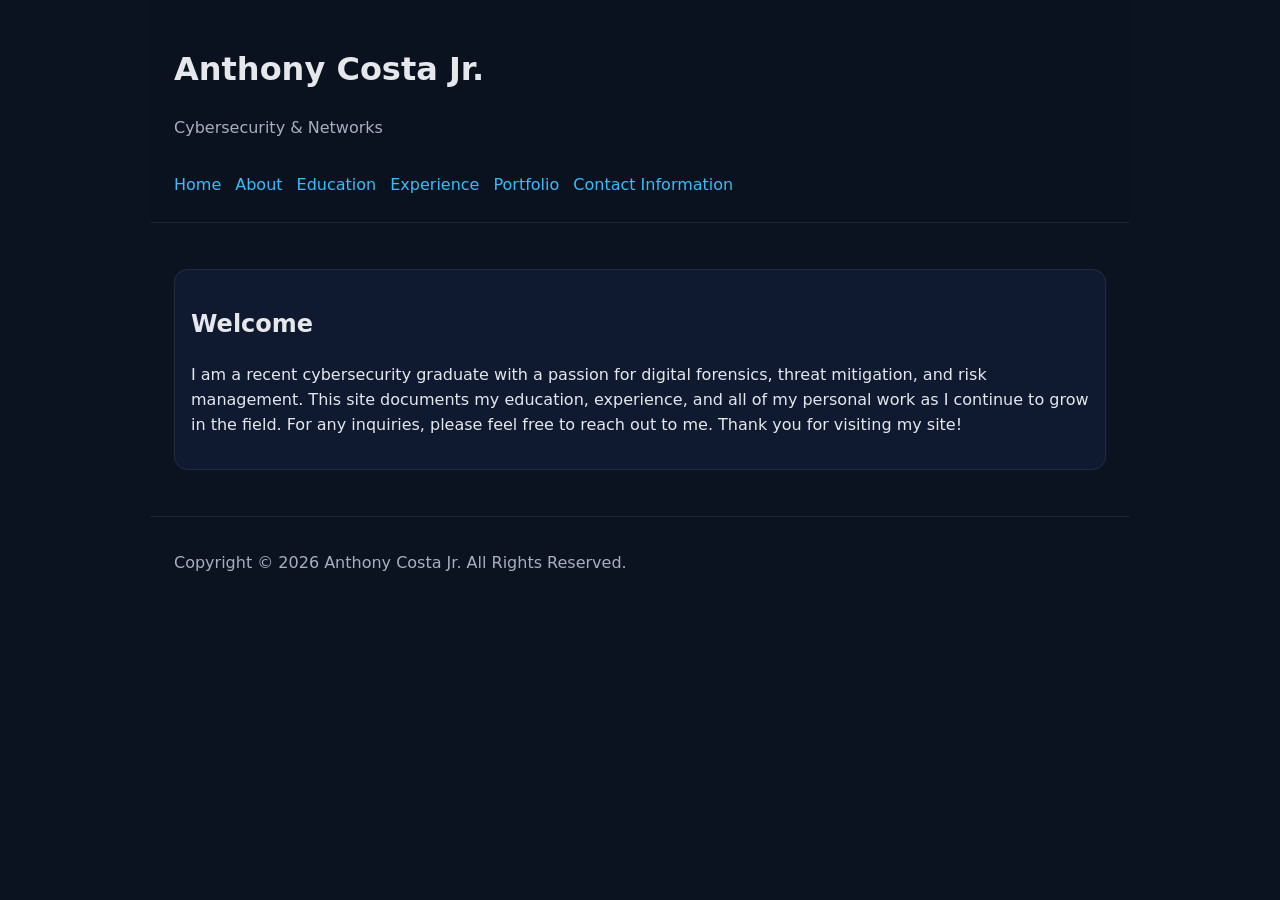
<file: index.html>
<!doctype html>
<html lang="en">
<head>
  <meta charset="utf-8" />
  <meta name="viewport" content="width=device-width, initial-scale=1" />
  <title>Anthony Costa Jr. | Cybersecurity Portfolio</title>
  <meta name="description" content="Cybersecurity portfolio of Anthony Costa Jr." />
  <link rel="stylesheet" href="/css/style.css" />
</head>

<body>
  <!-- HEADER / NAV -->
  <header class="container header">
    <div class="hero">
      <div>
        <h1>Anthony Costa Jr.</h1>
        <p class="muted">Cybersecurity & Networks</p>
      </div>
    </div>

    <nav class="nav">
      <a href="/">Home</a>
      <a href="/about/">About</a>
      <a href="/education/">Education</a>
      <a href="/experience/">Experience</a>
      <a href="/portfolio/">Portfolio</a>
      <a href="/contact/">Contact Information</a>
    </nav>
  </header>

  <!-- MAIN CONTENT -->
  <main class="container">

    <!-- WELCOME -->
    <section class="section">
      <div class="card">
        <h2>Welcome</h2>
        <p>
          I am a recent cybersecurity graduate with a passion for digital forensics,
          threat mitigation, and risk management. This site documents my education,
          experience, and all of my personal work as I continue to grow in the field.
          For any inquiries, please feel free to reach out to me. Thank you for visiting
          my site!
        </p>
      </div>
    </section>

  </main>

  <!-- FOOTER -->
  <footer class="container footer">
    <p class="muted">
      Copyright © 2026 Anthony Costa Jr. All Rights Reserved.
    </p>
  </footer>

</body>
</html>
</file>
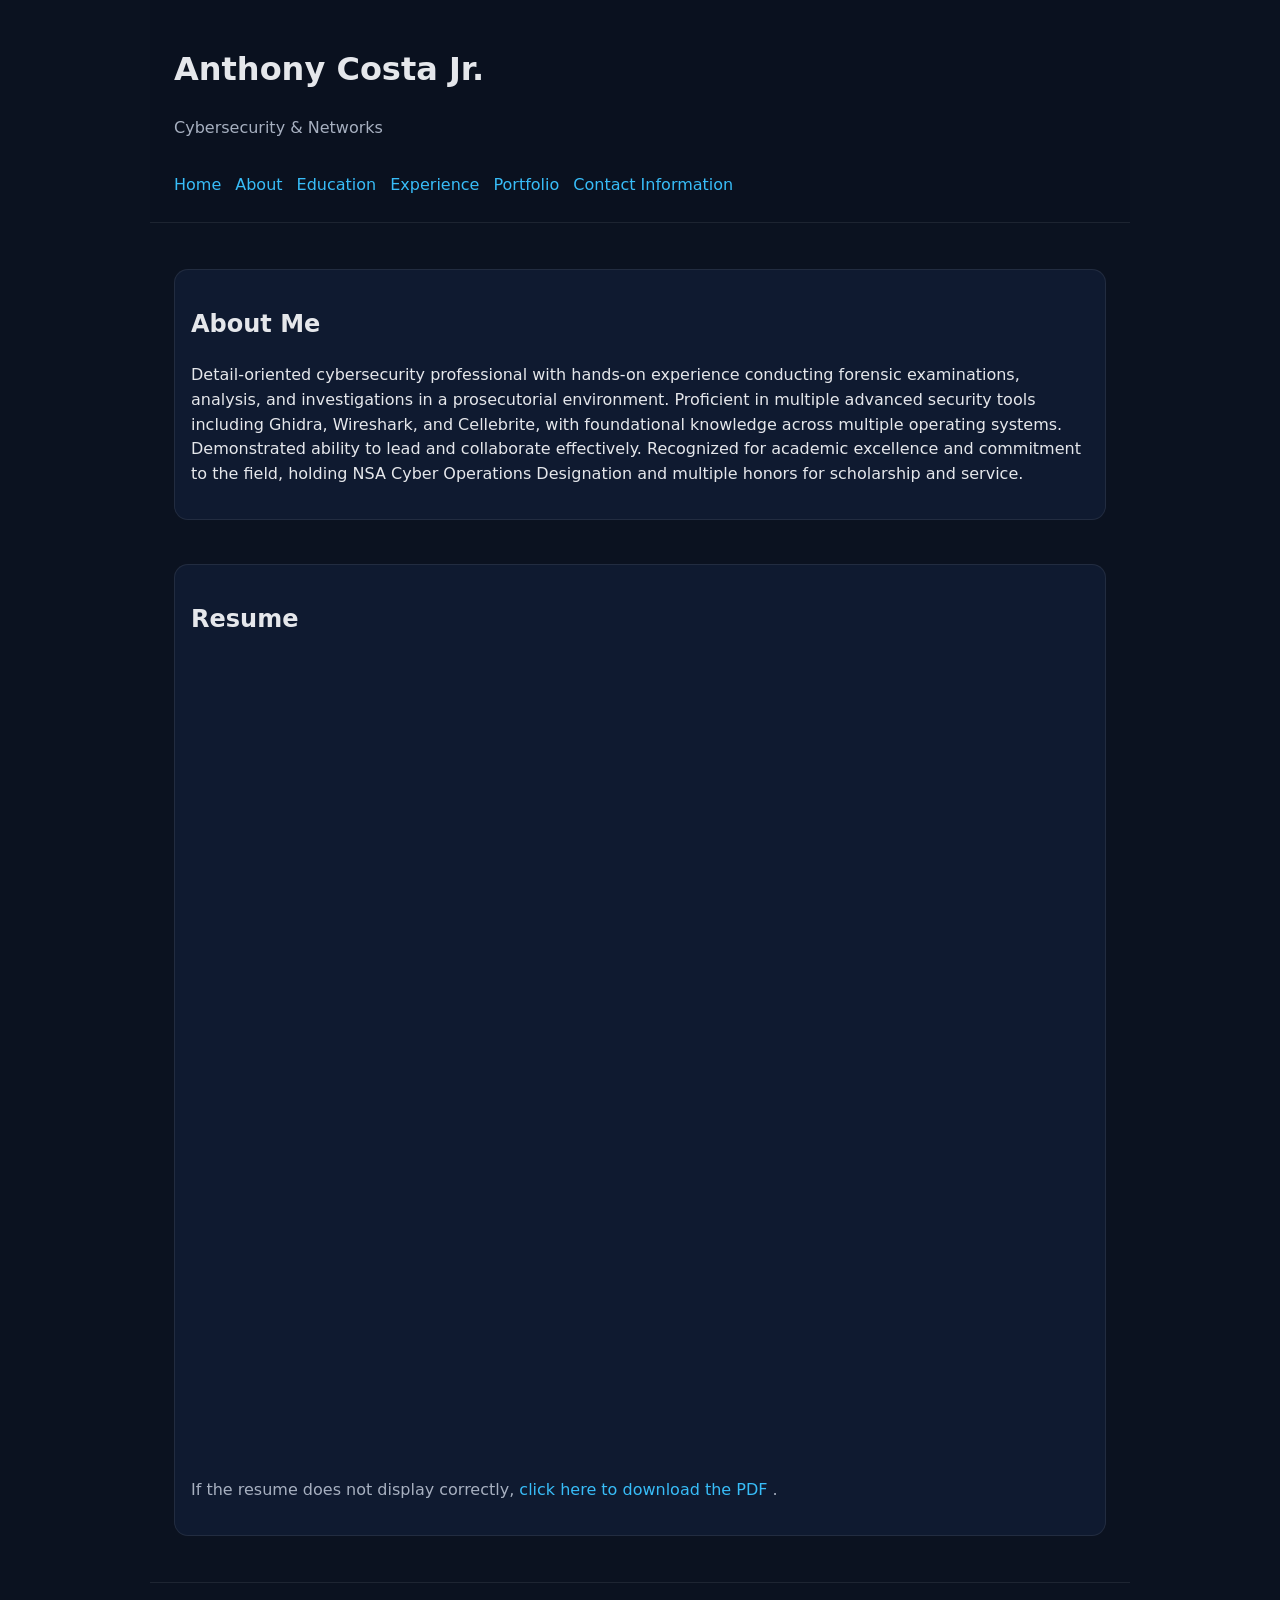
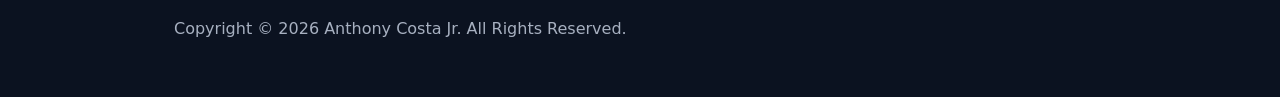
<file: about/index.html>
<!doctype html>
<html lang="en">
<head>
  <meta charset="utf-8" />
  <meta name="viewport" content="width=device-width, initial-scale=1" />
  <title>About Me | Anthony Costa Jr.</title>
  <meta name="description" content="About Anthony Costa Jr. – cybersecurity professional." />
  <link rel="stylesheet" href="/css/style.css" />
</head>

<body>
  <!-- HEADER / NAV -->
  <header class="container header">
    <div class="hero">
      <div>
        <h1>Anthony Costa Jr.</h1>
        <p class="muted">Cybersecurity & Networks</p>
      </div>
    </div>

    <nav class="nav">
      <a href="/">Home</a>
      <a href="/about/">About</a>
      <a href="/education/">Education</a>
      <a href="/experience/">Experience</a>
      <a href="/portfolio/">Portfolio</a>
      <a href="/contact/">Contact Information</a>
    </nav>
  </header>

  <!-- MAIN CONTENT -->
  <main class="container">

    <!-- ABOUT ME -->
    <section class="section">
      <div class="card">
        <h2>About Me</h2>
        <p>
          Detail-oriented cybersecurity professional with hands-on experience
          conducting forensic examinations, analysis, and investigations in a
          prosecutorial environment. Proficient in multiple advanced security
          tools including Ghidra, Wireshark, and Cellebrite, with foundational
          knowledge across multiple operating systems. Demonstrated ability to
          lead and collaborate effectively. Recognized for academic excellence
          and commitment to the field, holding NSA Cyber Operations Designation
          and multiple honors for scholarship and service.
        </p>
      </div>
    </section>

    <!-- RESUME -->
    <section class="section">
      <div class="card">
        <h2>Resume</h2>

        <!-- Inline PDF viewer -->
        <iframe
          src="/assets/Resume.pdf"
          width="100%"
          height="800"
          style="border: none; border-radius: 12px;"
          title="Anthony Costa Jr. Resume">
        </iframe>

        <!-- Fallback link -->
        <p class="muted" style="margin-top: 12px;">
          If the resume does not display correctly,
          <a href="/assets/Resume.pdf" target="_blank" rel="noreferrer">
            click here to download the PDF
          </a>.
        </p>
      </div>
    </section>

  </main>

  <!-- FOOTER -->
  <footer class="container footer">
    <p class="muted">
      Copyright © 2026 Anthony Costa Jr. All Rights Reserved.
    </p>
  </footer>

</body>
</html>
</file>
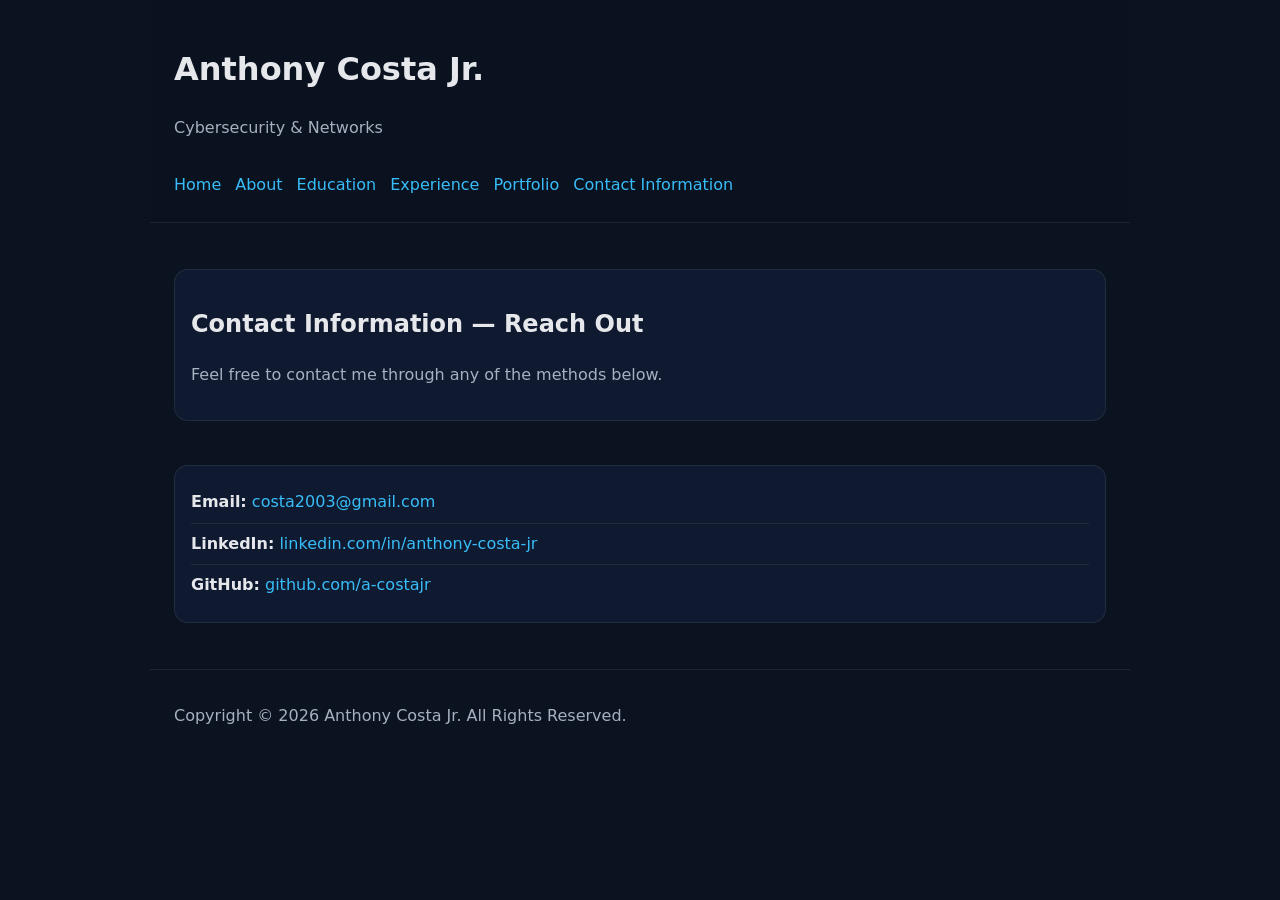
<file: contact/index.html>
<!doctype html>
<html lang="en">
<head>
  <meta charset="utf-8" />
  <meta name="viewport" content="width=device-width, initial-scale=1" />
  <title>Contact Information | Anthony Costa Jr.</title>
  <meta name="description" content="Contact information for Anthony Costa Jr." />

  <link rel="stylesheet" href="/css/style.css" />
</head>

<body>
  <!-- HEADER / NAV -->
  <header class="container header">
    <div class="hero">
      <div>
        <h1>Anthony Costa Jr.</h1>
        <p class="muted">Cybersecurity & Networks</p>
      </div>
    </div>

    <nav class="nav">
      <a href="/">Home</a>
      <a href="/about/">About</a>
      <a href="/education/">Education</a>
      <a href="/experience/">Experience</a>
      <a href="/portfolio/">Portfolio</a>
      <a href="/contact/">Contact Information</a>
    </nav>
  </header>

  <!-- MAIN CONTENT -->
  <main class="container">

    <!-- PAGE HEADER -->
    <section class="section">
      <div class="card">
        <h2>Contact Information — Reach Out</h2>
        <p class="muted">
          Feel free to contact me through any of the methods below.
        </p>
      </div>
    </section>

    <!-- CONTACT DETAILS -->
    <section class="section">
      <div class="card">
        <ul class="contactList">
          <li>
            <strong>Email:</strong>
            <a href="mailto:costa2003@gmail.com">costa2003@gmail.com</a>
          </li>
          <li>
            <strong>LinkedIn:</strong>
            <a href="https://linkedin.com/in/anthony-costa-jr"
               target="_blank" rel="noreferrer">
              linkedin.com/in/anthony-costa-jr
            </a>
          </li>
          <li>
            <strong>GitHub:</strong>
            <a href="https://github.com/a-costajr"
               target="_blank" rel="noreferrer">
              github.com/a-costajr
            </a>
          </li>
        </ul>
      </div>
    </section>

  </main>

  <!-- FOOTER -->
  <footer class="container footer">
    <p class="muted">
      Copyright © 2026 Anthony Costa Jr. All Rights Reserved.
    </p>
  </footer>

</body>
</html>
</file>
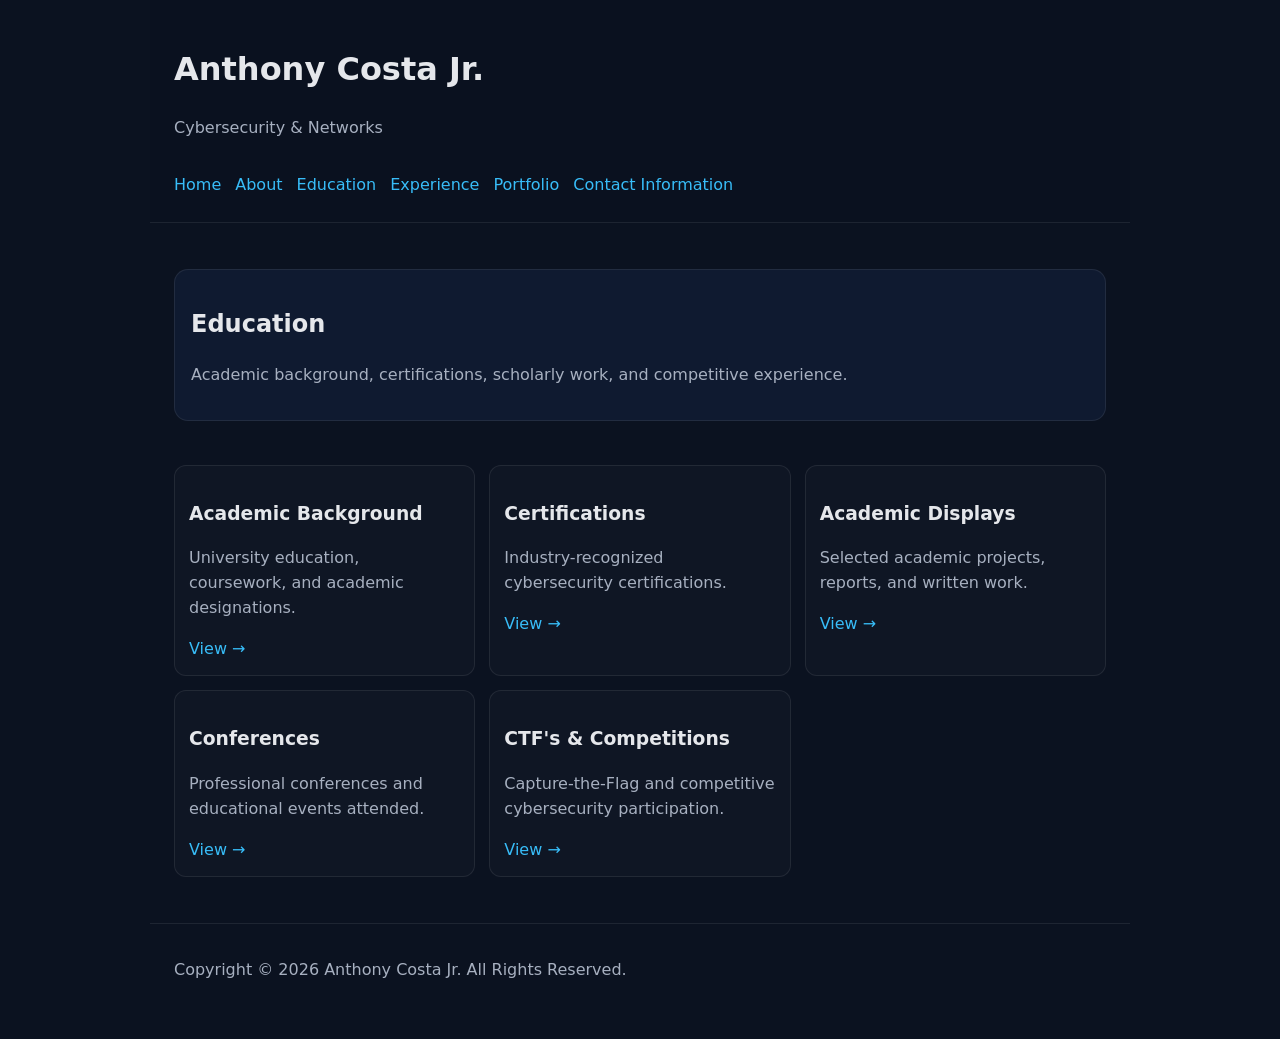
<file: education/index.html>
<!doctype html>
<html lang="en">
<head>
  <meta charset="utf-8" />
  <meta name="viewport" content="width=device-width, initial-scale=1" />
  <title>Education | Anthony Costa Jr.</title>
  <meta name="description" content="Education, certifications, and academic experience of Anthony Costa Jr." />

  <!-- IMPORTANT: CSS -->
  <link rel="stylesheet" href="/css/style.css" />
</head>

<body>
  <!-- HEADER / NAV -->
  <header class="container header">
    <div class="hero">
      <div>
        <h1>Anthony Costa Jr.</h1>
        <p class="muted">Cybersecurity & Networks</p>
      </div>
    </div>

    <nav class="nav">
      <a href="/">Home</a>
      <a href="/about/">About</a>
      <a href="/education/">Education</a>
      <a href="/experience/">Experience</a>
      <a href="/portfolio/">Portfolio</a>
      <a href="/contact/">Contact Information</a>
    </nav>
  </header>

  <!-- MAIN CONTENT -->
  <main class="container">

    <!-- EDUCATION HEADER -->
    <section class="section">
      <div class="card">
        <h2>Education</h2>
        <p class="muted">
          Academic background, certifications, scholarly work, and competitive experience.
        </p>
      </div>
    </section>

    <!-- EDUCATION NAV BOXES -->
    <section class="section">
      <div class="grid">

        <article class="miniCard">
          <h3>Academic Background</h3>
          <p class="muted">
            University education, coursework, and academic designations.
          </p>
          <div class="cardLinks">
            <a href="/education/academic-background/">View →</a>
          </div>
        </article>

        <article class="miniCard">
          <h3>Certifications</h3>
          <p class="muted">
            Industry-recognized cybersecurity certifications.
          </p>
          <div class="cardLinks">
            <a href="/education/certifications/">View →</a>
          </div>
        </article>

        <article class="miniCard">
          <h3>Academic Displays</h3>
          <p class="muted">
            Selected academic projects, reports, and written work.
          </p>
          <div class="cardLinks">
            <a href="/education/academic-displays/">View →</a>
          </div>
        </article>

        <article class="miniCard">
          <h3>Conferences</h3>
          <p class="muted">
            Professional conferences and educational events attended.
          </p>
          <div class="cardLinks">
            <a href="/education/conferences/">View →</a>
          </div>
        </article>

        <article class="miniCard">
          <h3>CTF's & Competitions</h3>
          <p class="muted">
            Capture-the-Flag and competitive cybersecurity participation.
          </p>
          <div class="cardLinks">
            <a href="/education/ctfs/">View →</a>
          </div>
        </article>

      </div>
    </section>

  </main>

  <!-- FOOTER -->
  <footer class="container footer">
    <p class="muted">
      Copyright © 2026 Anthony Costa Jr. All Rights Reserved.
    </p>
  </footer>

</body>
</html>
</file>
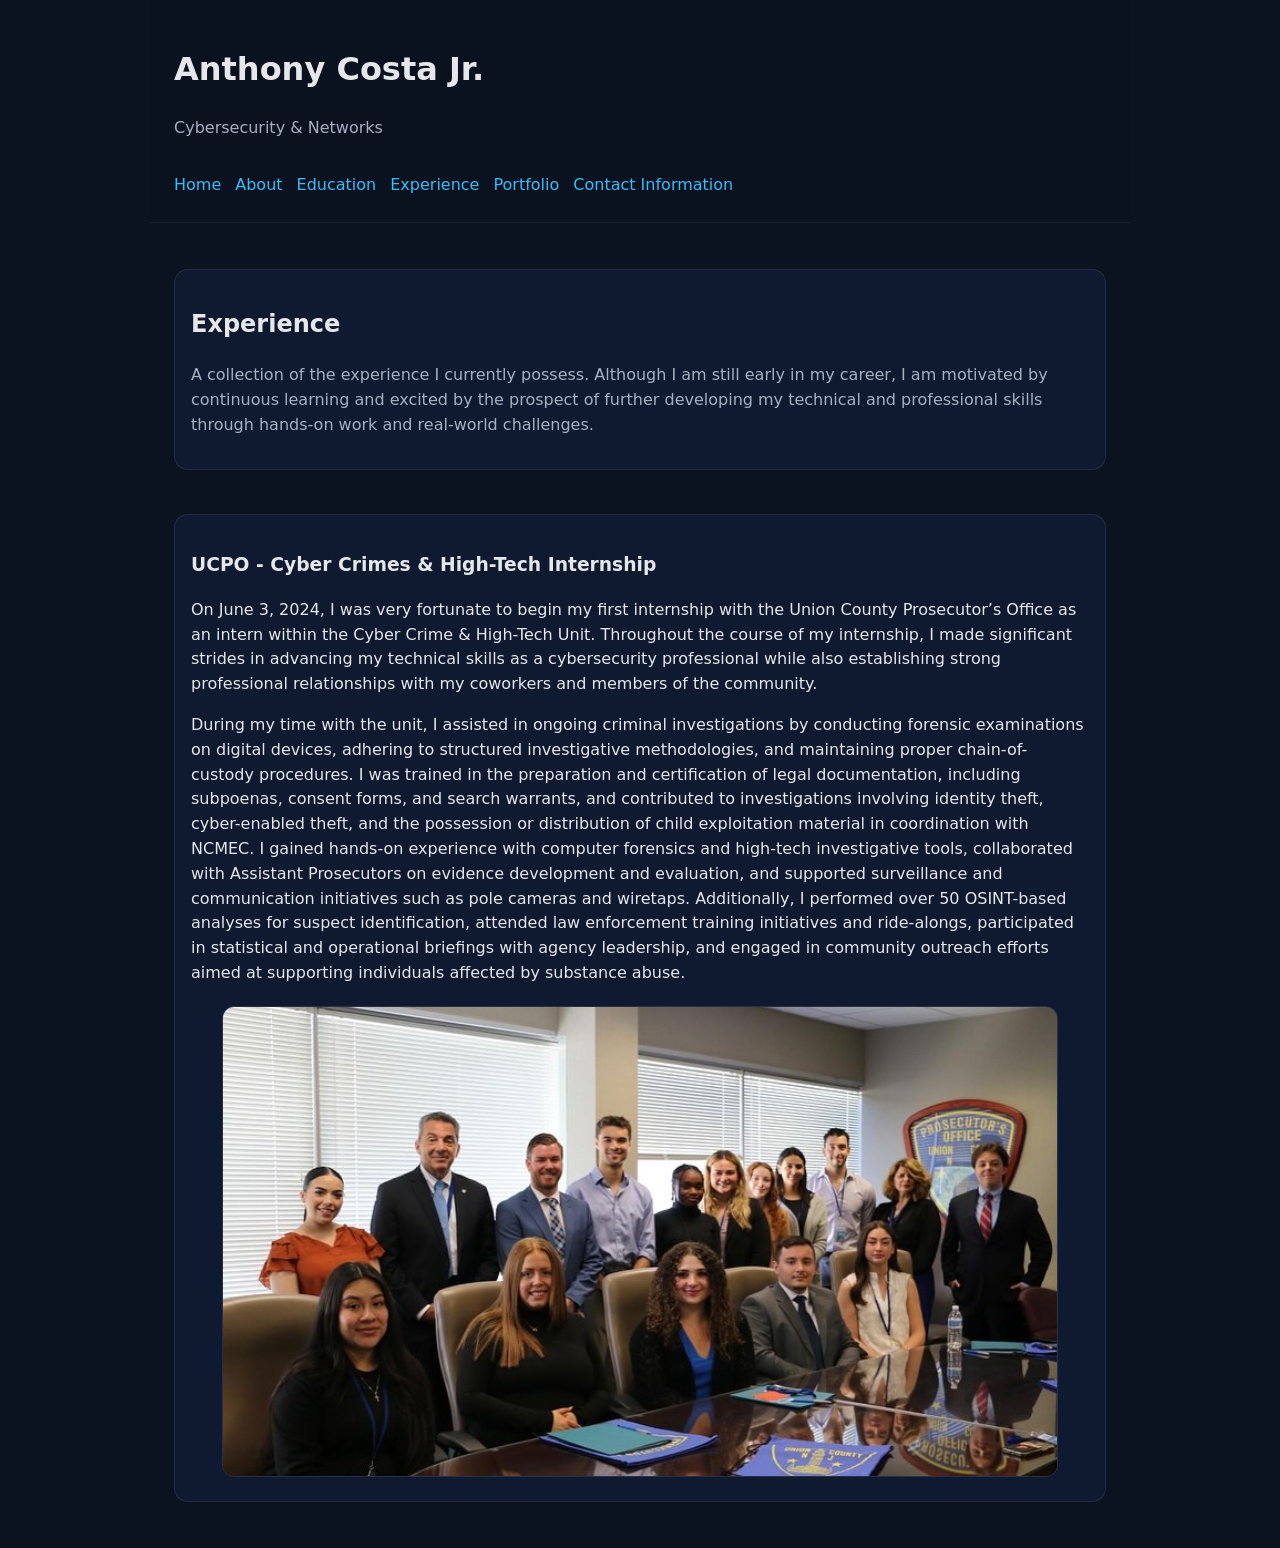
<file: experience/index.html>
<!doctype html>
<html lang="en">
<head>
  <meta charset="utf-8" />
  <meta name="viewport" content="width=device-width, initial-scale=1" />
  <title>Experience | Anthony Costa Jr.</title>
  <meta name="description" content="Professional experience of Anthony Costa Jr." />

  <link rel="stylesheet" href="/css/style.css" />
</head>

<body>
  <!-- HEADER / NAV -->
  <header class="container header">
    <div class="hero">
      <div>
        <h1>Anthony Costa Jr.</h1>
        <p class="muted">Cybersecurity & Networks</p>
      </div>
    </div>

    <nav class="nav">
      <a href="/">Home</a>
      <a href="/about/">About</a>
      <a href="/education/">Education</a>
      <a href="/experience/">Experience</a>
      <a href="/portfolio/">Portfolio</a>
      <a href="/contact/">Contact Information</a>
    </nav>
  </header>

  <!-- MAIN CONTENT -->
<main class="container">

  <!-- PAGE HEADER -->
  <section class="section">
    <div class="card">
      <h2>Experience</h2>
      <p class="muted">
        A collection of the experience I currently possess. Although I am still
        early in my career, I am motivated by continuous learning and excited by
        the prospect of further developing my technical and professional skills
        through hands-on work and real-world challenges.
      </p>
    </div>
  </section>

  <!-- INTERNSHIP EXPERIENCE -->
  <section class="section">
    <div class="card">
      <h3>UCPO - Cyber Crimes &amp; High-Tech Internship</h3>

      <p>
        On June 3, 2024, I was very fortunate to begin my first internship with the
        Union County Prosecutor’s Office as an intern within the Cyber Crime &amp;
        High-Tech Unit. Throughout the course of my internship, I made significant
        strides in advancing my technical skills as a cybersecurity professional
        while also establishing strong professional relationships with my
        coworkers and members of the community.
      </p>

      <p>
        During my time with the unit, I assisted in ongoing criminal investigations
        by conducting forensic examinations on digital devices, adhering to
        structured investigative methodologies, and maintaining proper chain-of-custody
        procedures. I was trained in the preparation and certification of legal
        documentation, including subpoenas, consent forms, and search warrants, and
        contributed to investigations involving identity theft, cyber-enabled theft,
        and the possession or distribution of child exploitation material in
        coordination with NCMEC. I gained hands-on experience with computer forensics
        and high-tech investigative tools, collaborated with Assistant Prosecutors
        on evidence development and evaluation, and supported surveillance and
        communication initiatives such as pole cameras and wiretaps. Additionally,
        I performed over 50 OSINT-based analyses for suspect identification, attended
        law enforcement training initiatives and ride-alongs, participated in
        statistical and operational briefings with agency leadership, and engaged
        in community outreach efforts aimed at supporting individuals affected by
        substance abuse.
      </p>

      <!-- Internship Image -->
      <div style="margin-top: 20px; text-align: center;">
        <img
          src="/assets/intern.png"
          alt="Cyber Crimes & High-Tech Internship"
          style="max-width: 100%; border-radius: 12px; border: 1px solid rgba(255,255,255,0.1);" />
      </div>
    </div>
  </section>

</main>
</file>
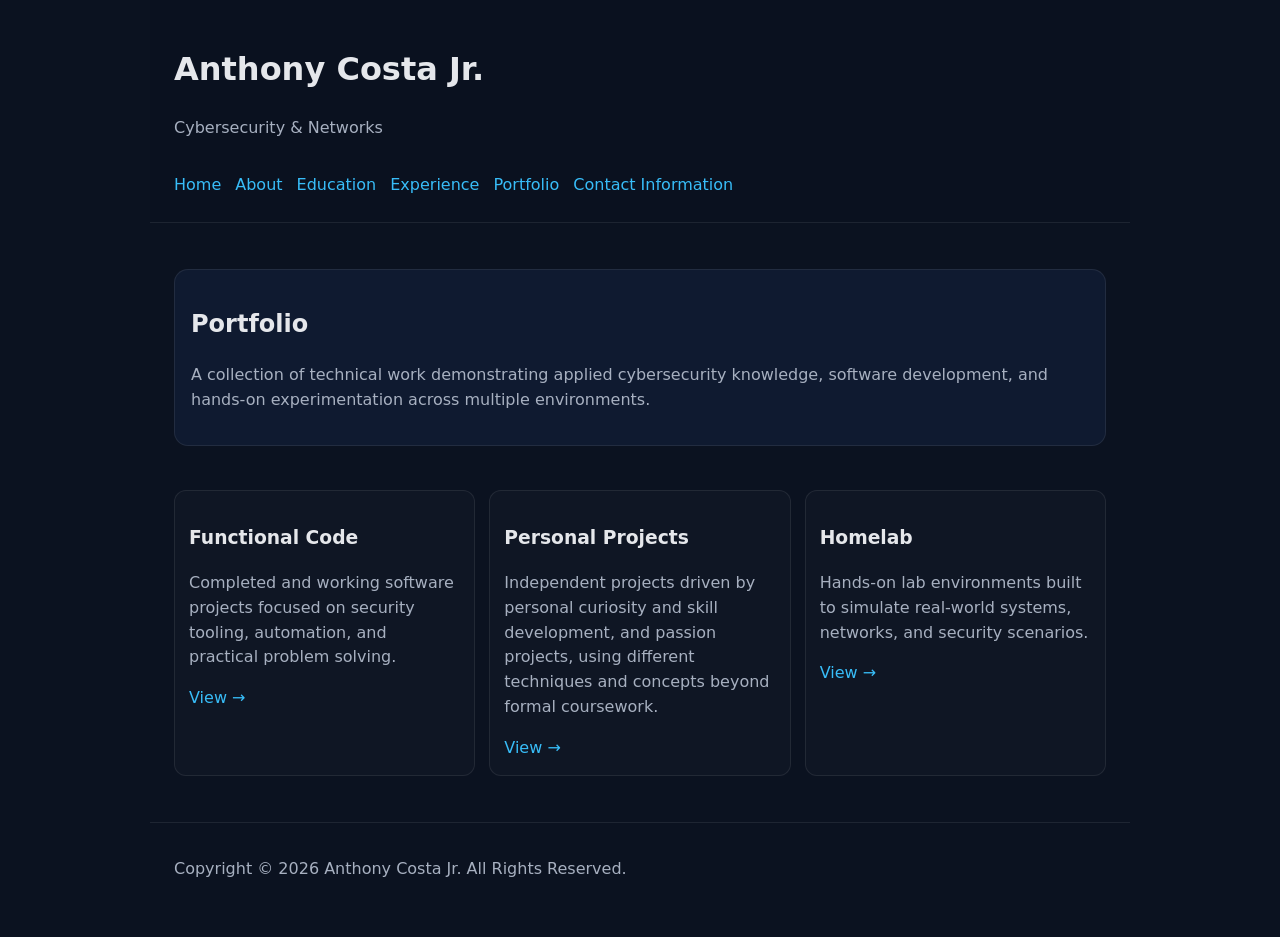
<file: portfolio/index.html>
<!doctype html>
<html lang="en">
<head>
  <meta charset="utf-8" />
  <meta name="viewport" content="width=device-width, initial-scale=1" />
  <title>Portfolio | Anthony Costa Jr.</title>
  <meta name="description" content="Portfolio of technical projects, code, and lab environments by Anthony Costa Jr." />

  <link rel="stylesheet" href="/css/style.css" />
</head>

<body>
  <!-- HEADER / NAV -->
  <header class="container header">
    <div class="hero">
      <div>
        <h1>Anthony Costa Jr.</h1>
        <p class="muted">Cybersecurity & Networks</p>
      </div>
    </div>

    <nav class="nav">
      <a href="/">Home</a>
      <a href="/about/">About</a>
      <a href="/education/">Education</a>
      <a href="/experience/">Experience</a>
      <a href="/portfolio/">Portfolio</a>
      <a href="/contact/">Contact Information</a>
    </nav>
  </header>

  <!-- MAIN CONTENT -->
  <main class="container">

    <!-- PAGE HEADER -->
    <section class="section">
      <div class="card">
        <h2>Portfolio</h2>
        <p class="muted">
          A collection of technical work demonstrating applied cybersecurity knowledge,
          software development, and hands-on experimentation across multiple environments.
        </p>
      </div>
    </section>

    <!-- PORTFOLIO CATEGORIES -->
    <section class="section">
      <div class="grid">

        <!-- FUNCTIONAL CODE -->
        <article class="miniCard">
          <h3>Functional Code</h3>
          <p class="muted">
            Completed and working software projects focused on security tooling,
            automation, and practical problem solving.
          </p>
          <div class="cardLinks">
            <a href="/portfolio/functional-code/">View →</a>
          </div>
        </article>

        <!-- PERSONAL PROJECTS -->
        <article class="miniCard">
          <h3>Personal Projects</h3>
          <p class="muted">
            Independent projects driven by personal curiosity and skill development,
            and passion projects, using different techniques and concepts
            beyond formal coursework.
          </p>
          <div class="cardLinks">
            <a href="/portfolio/personal-projects/">View →</a>
          </div>
        </article>

        <!-- HOMELAB -->
        <article class="miniCard">
          <h3>Homelab</h3>
          <p class="muted">
            Hands-on lab environments built to simulate real-world systems, networks,
            and security scenarios.
          </p>
          <div class="cardLinks">
            <a href="/portfolio/homelab/">View →</a>
          </div>
        </article>

      </div>
    </section>

  </main>

  <!-- FOOTER -->
  <footer class="container footer">
    <p class="muted">
      Copyright © 2026 Anthony Costa Jr. All Rights Reserved.
    </p>
  </footer>

</body>
</html>
</file>
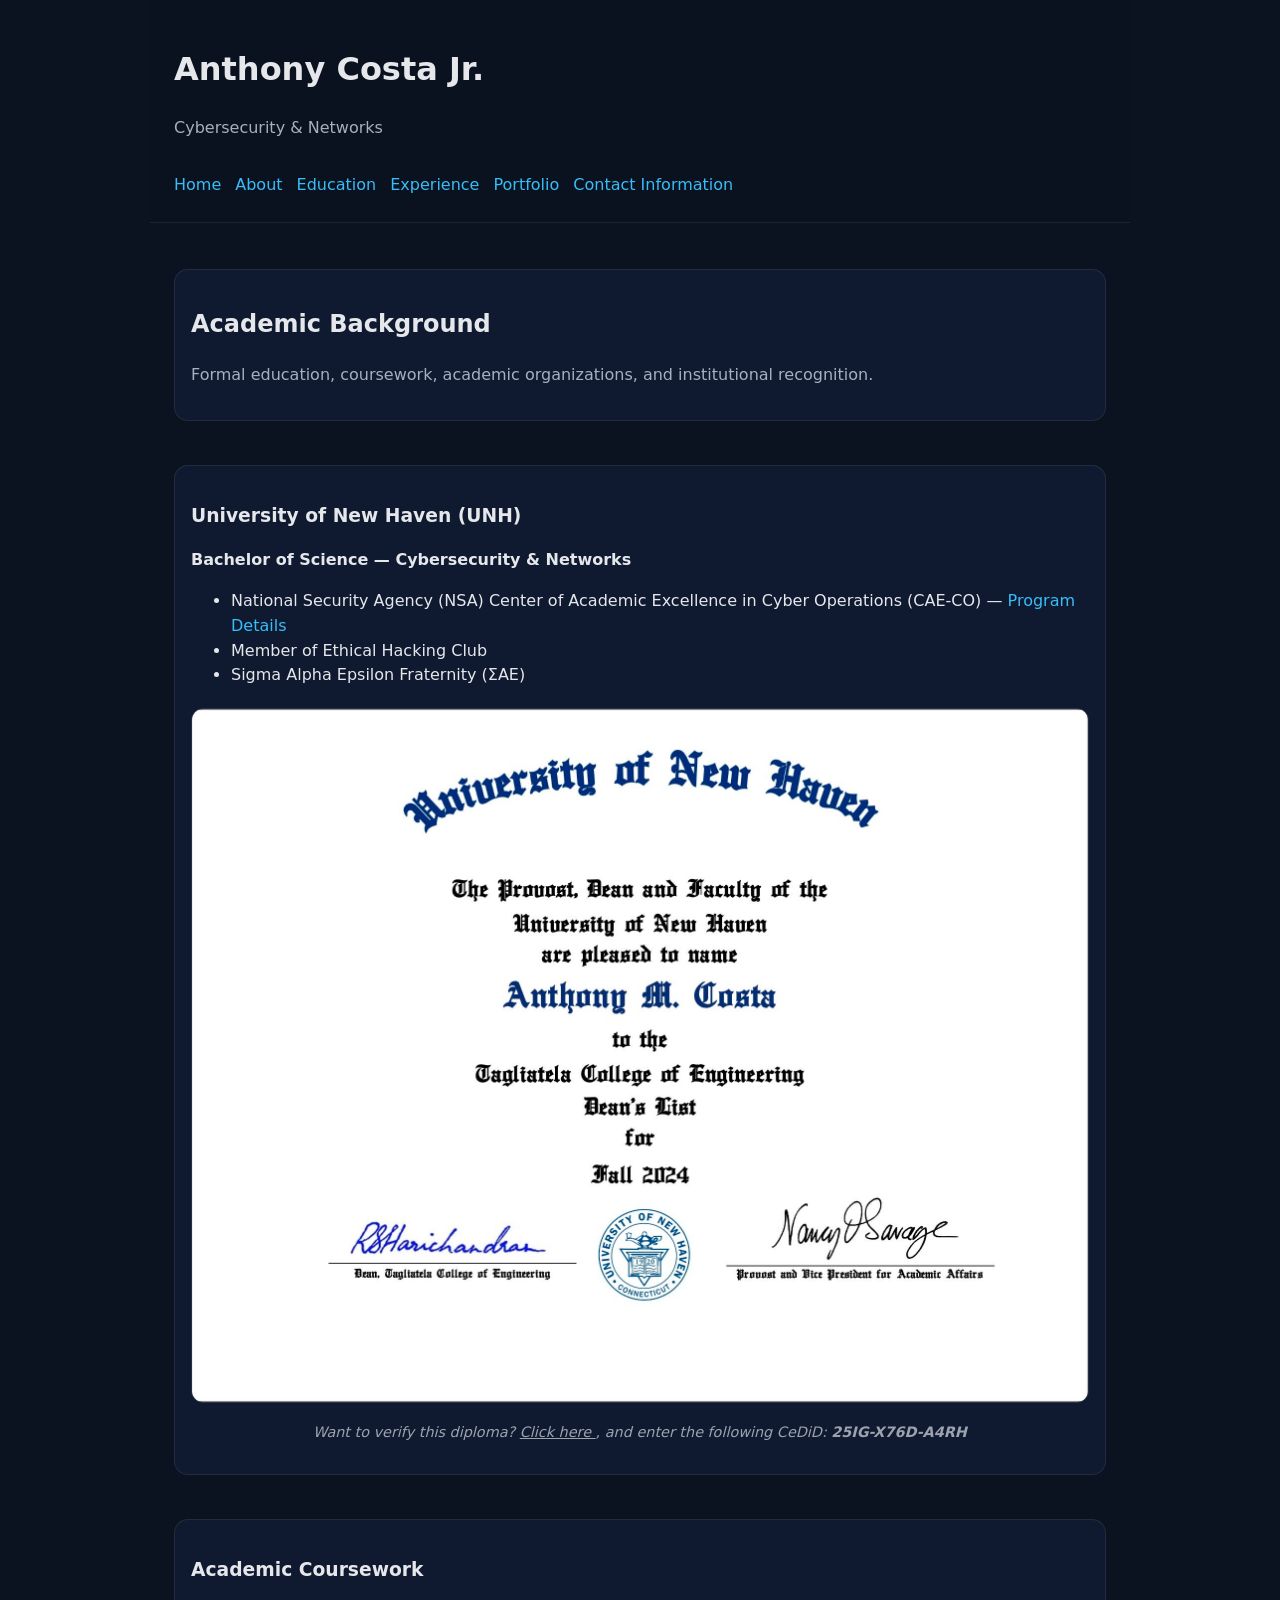
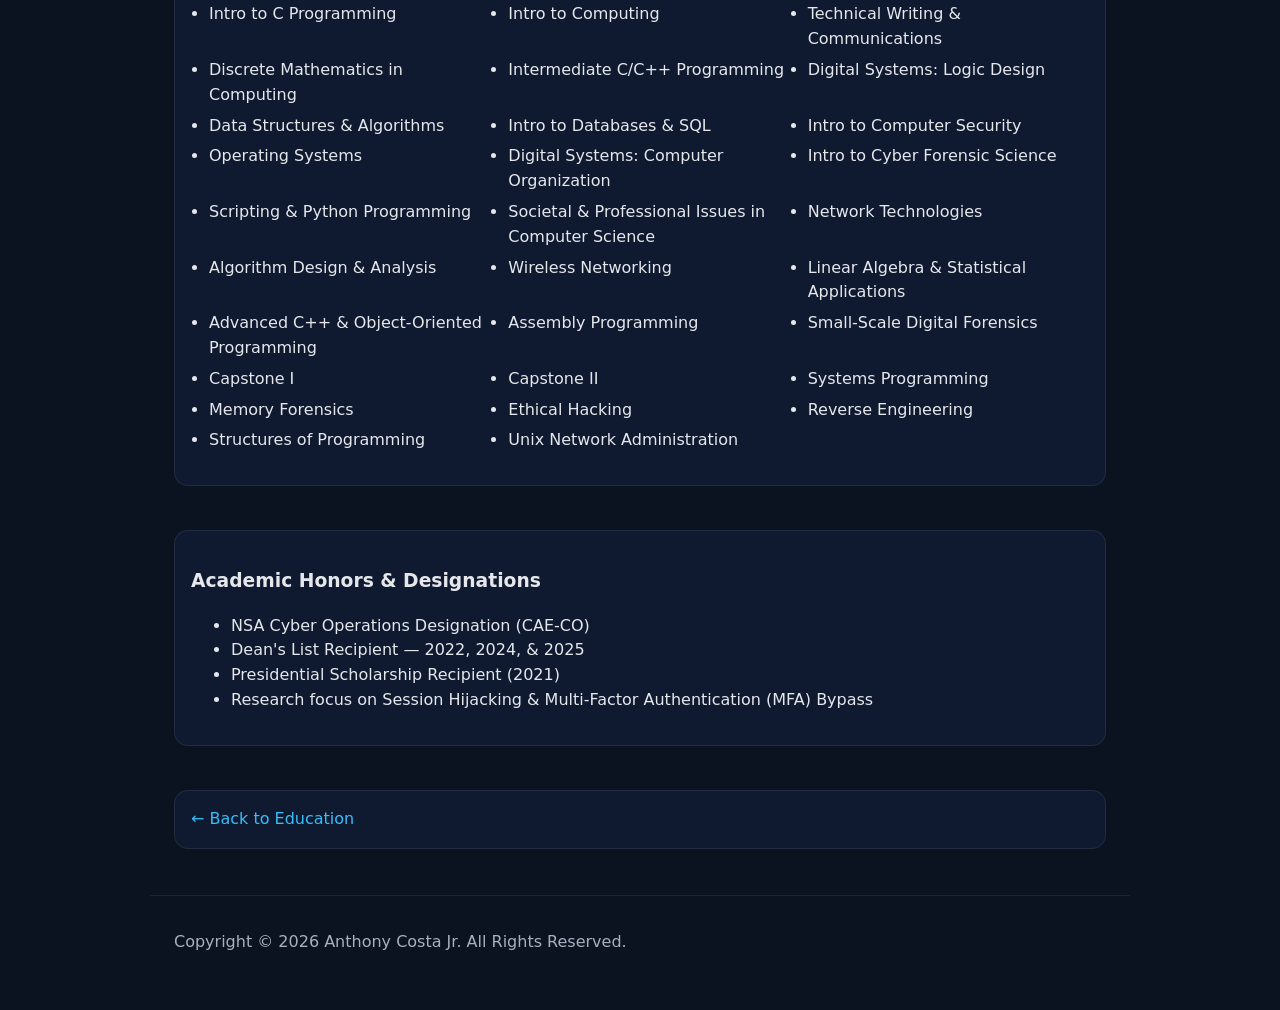
<file: education/academic-background/index.html>
<!doctype html>
<html lang="en">
<head>
  <meta charset="utf-8" />
  <meta name="viewport" content="width=device-width, initial-scale=1" />
  <title>Academic Background | Anthony Costa Jr.</title>
  <meta name="description" content="Academic background of Anthony Costa Jr., including degree program, coursework, and honors." />

  <link rel="stylesheet" href="/css/style.css" />
</head>

<body>
  <!-- HEADER / NAV -->
  <header class="container header">
    <div class="hero">
      <div>
        <h1>Anthony Costa Jr.</h1>
        <p class="muted">Cybersecurity & Networks</p>
      </div>
    </div>

    <nav class="nav">
      <a href="/">Home</a>
      <a href="/about/">About</a>
      <a href="/education/">Education</a>
      <a href="/experience/">Experience</a>
      <a href="/portfolio/">Portfolio</a>
      <a href="/contact/">Contact Information</a>
    </nav>
  </header>

  <!-- MAIN CONTENT -->
  <main class="container">

    <!-- PAGE HEADER -->
    <section class="section">
      <div class="card">
        <h2>Academic Background</h2>
        <p class="muted">
          Formal education, coursework, academic organizations, and institutional recognition.
        </p>
      </div>
    </section>

    <!-- DEGREE INFO -->
    <section class="section">
  <div class="card">
    <h3>University of New Haven (UNH)</h3>
    <p>
      <strong>Bachelor of Science — Cybersecurity & Networks</strong>
    </p>

    <ul>
      <li>
        National Security Agency (NSA) Center of Academic Excellence in Cyber Operations (CAE-CO) —
        <a href="https://www.nsa.gov/Academics/Centers-of-Academic-Excellence/Cyber-Operations/"
           target="_blank" rel="noreferrer">
          Program Details
        </a>
      </li>
      <li>Member of Ethical Hacking Club</li>
      <li>Sigma Alpha Epsilon Fraternity (ΣΑΕ)</li>
    </ul>

    <!-- Diploma Image -->
    <div style="margin-top: 20px; text-align: center;">
      <img
        src="/assets/images/Diploma.jpeg"
        alt="University of New Haven Diploma"
        style="max-width: 100%; border-radius: 12px; border: 1px solid rgba(255,255,255,0.1);" />

      <!-- Verification watermark -->
      <p style="margin-top: 10px; font-size: 0.9rem; color: #9ca3af; font-style: italic;">
        Want to verify this diploma?
        <a href="https://digitaldiploma.newhaven.edu/"
           target="_blank" rel="noreferrer"
           style="color: #9ca3af; text-decoration: underline;">
          Click here
        </a>,
        and enter the following CeDiD: <strong>25IG-X76D-A4RH</strong>
      </p>
    </div>
  </div>
</section>


    <!-- ACADEMIC COURSEWORK -->
    <section class="section">
      <div class="card">
        <h3>Academic Coursework</h3>
        <ul class="twoColList">
          <li>Intro to C Programming</li>
          <li>Intro to Computing</li>
          <li>Technical Writing & Communications</li>
          <li>Discrete Mathematics in Computing</li>
          <li>Intermediate C/C++ Programming</li>
          <li>Digital Systems: Logic Design</li>
          <li>Data Structures & Algorithms</li>
          <li>Intro to Databases & SQL</li>
          <li>Intro to Computer Security</li>
          <li>Operating Systems</li>
          <li>Digital Systems: Computer Organization</li>
          <li>Intro to Cyber Forensic Science</li>
          <li>Scripting & Python Programming</li>
          <li>Societal & Professional Issues in Computer Science</li>
          <li>Network Technologies</li>
          <li>Algorithm Design & Analysis</li>
          <li>Wireless Networking</li>
          <li>Linear Algebra & Statistical Applications</li>
          <li>Advanced C++ & Object-Oriented Programming</li>
          <li>Assembly Programming</li>
          <li>Small-Scale Digital Forensics</li>
          <li>Capstone I</li>
          <li>Capstone II</li>
          <li>Systems Programming</li>
          <li>Memory Forensics</li>
          <li>Ethical Hacking</li>
          <li>Reverse Engineering</li>
          <li>Structures of Programming</li>
          <li>Unix Network Administration</li>
        </ul>
      </div>
    </section>

    <!-- HONORS / DESIGNATIONS -->
    <section class="section">
      <div class="card">
        <h3>Academic Honors & Designations</h3>
        <ul>
          <li>NSA Cyber Operations Designation (CAE-CO)</li>
          <li>Dean's List Recipient — 2022, 2024, & 2025</li>
          <li>Presidential Scholarship Recipient (2021)</li>
          <li>Research focus on Session Hijacking & Multi-Factor Authentication (MFA) Bypass</li>
        </ul>
      </div>
    </section>

    <!-- BACK LINK -->
    <section class="section">
      <div class="card">
        <a href="/education/">← Back to Education</a>
      </div>
    </section>

  </main>

  <!-- FOOTER -->
  <footer class="container footer">
    <p class="muted">
      Copyright © 2026 Anthony Costa Jr. All Rights Reserved.
    </p>
  </footer>

</body>
</html>
</file>
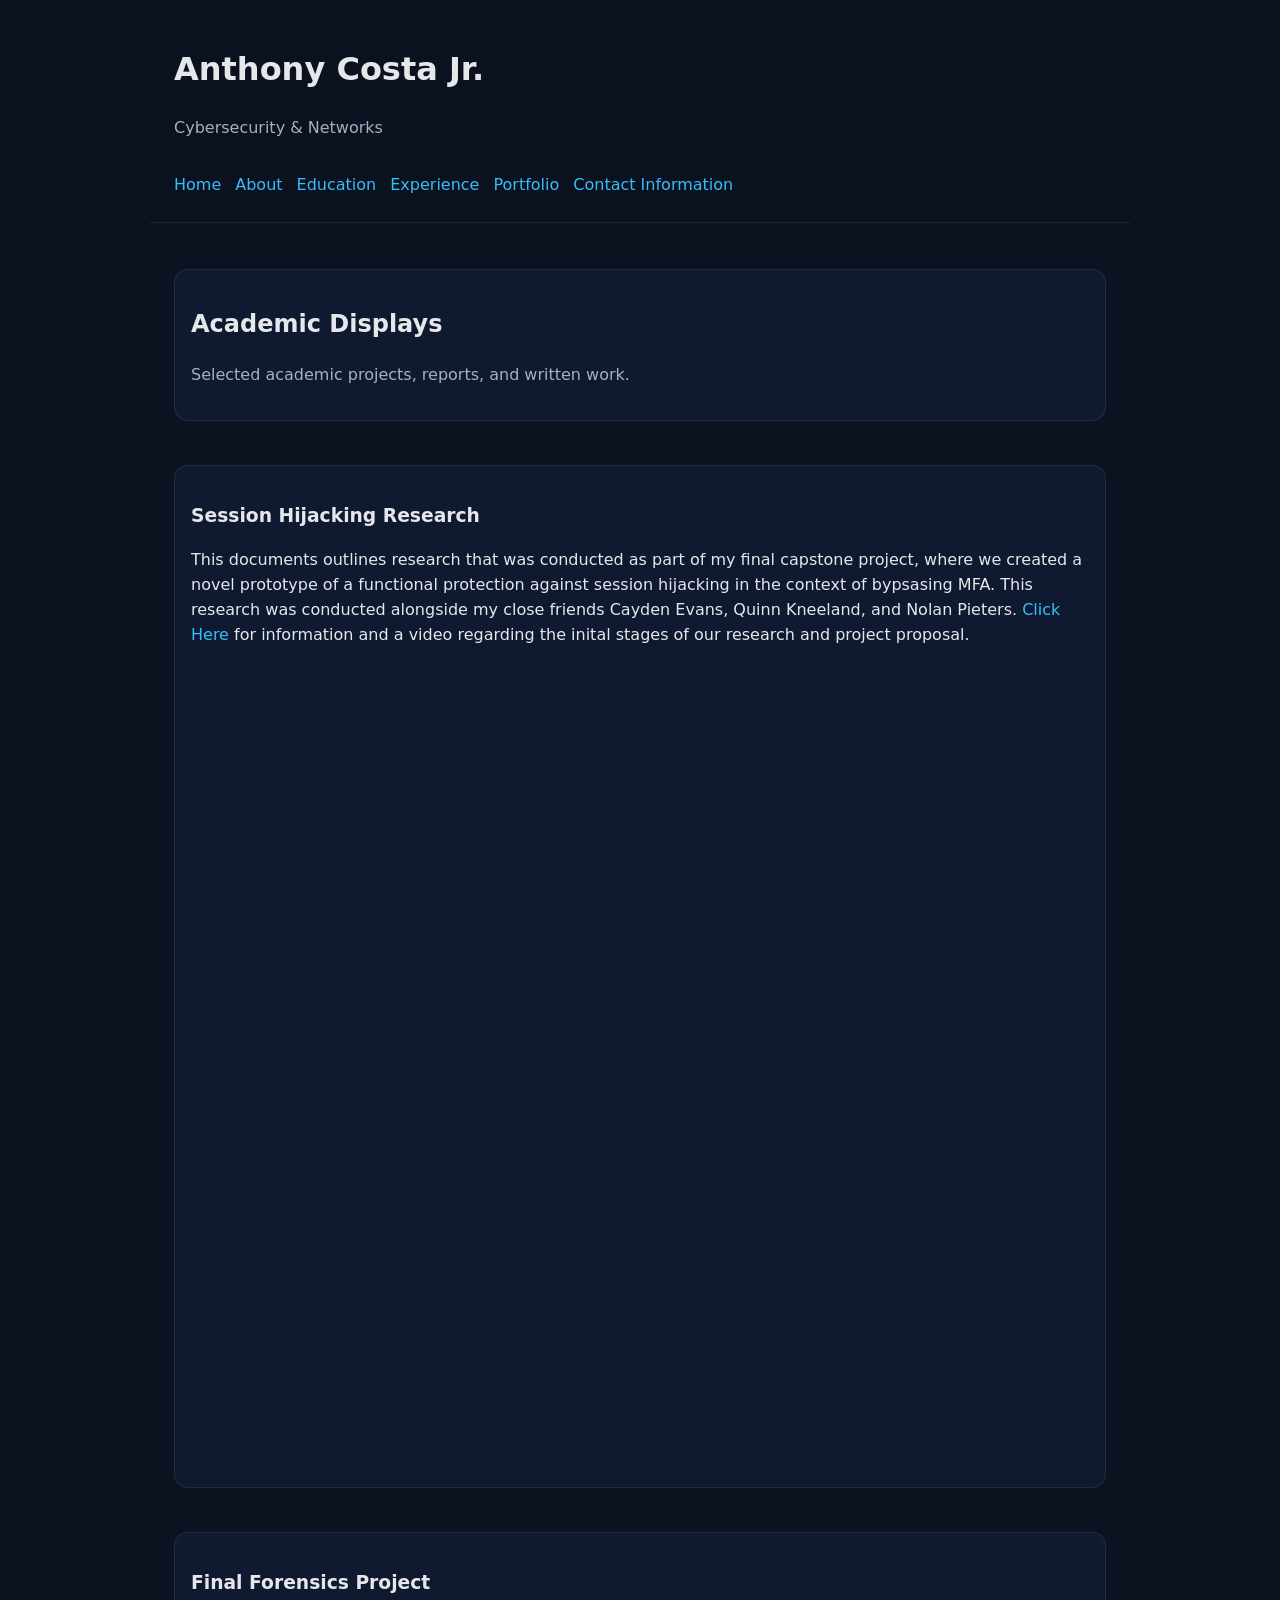
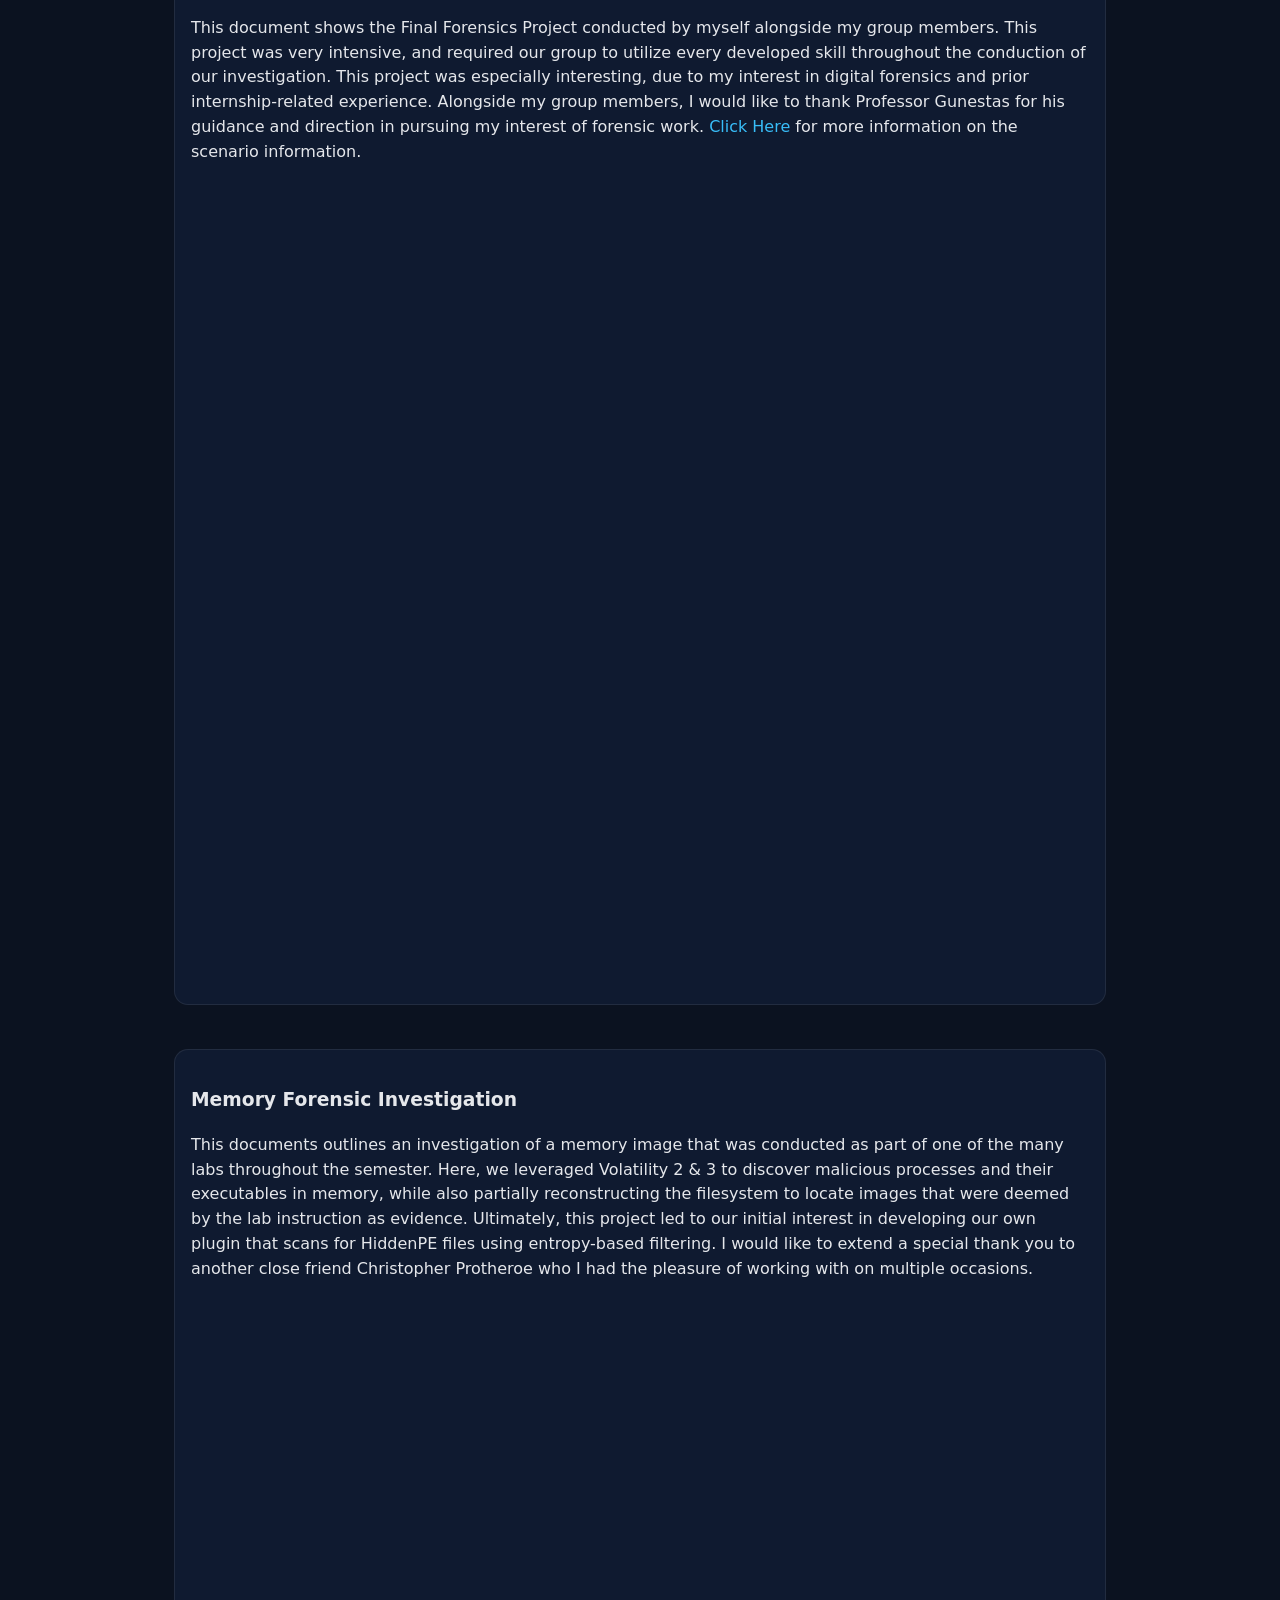
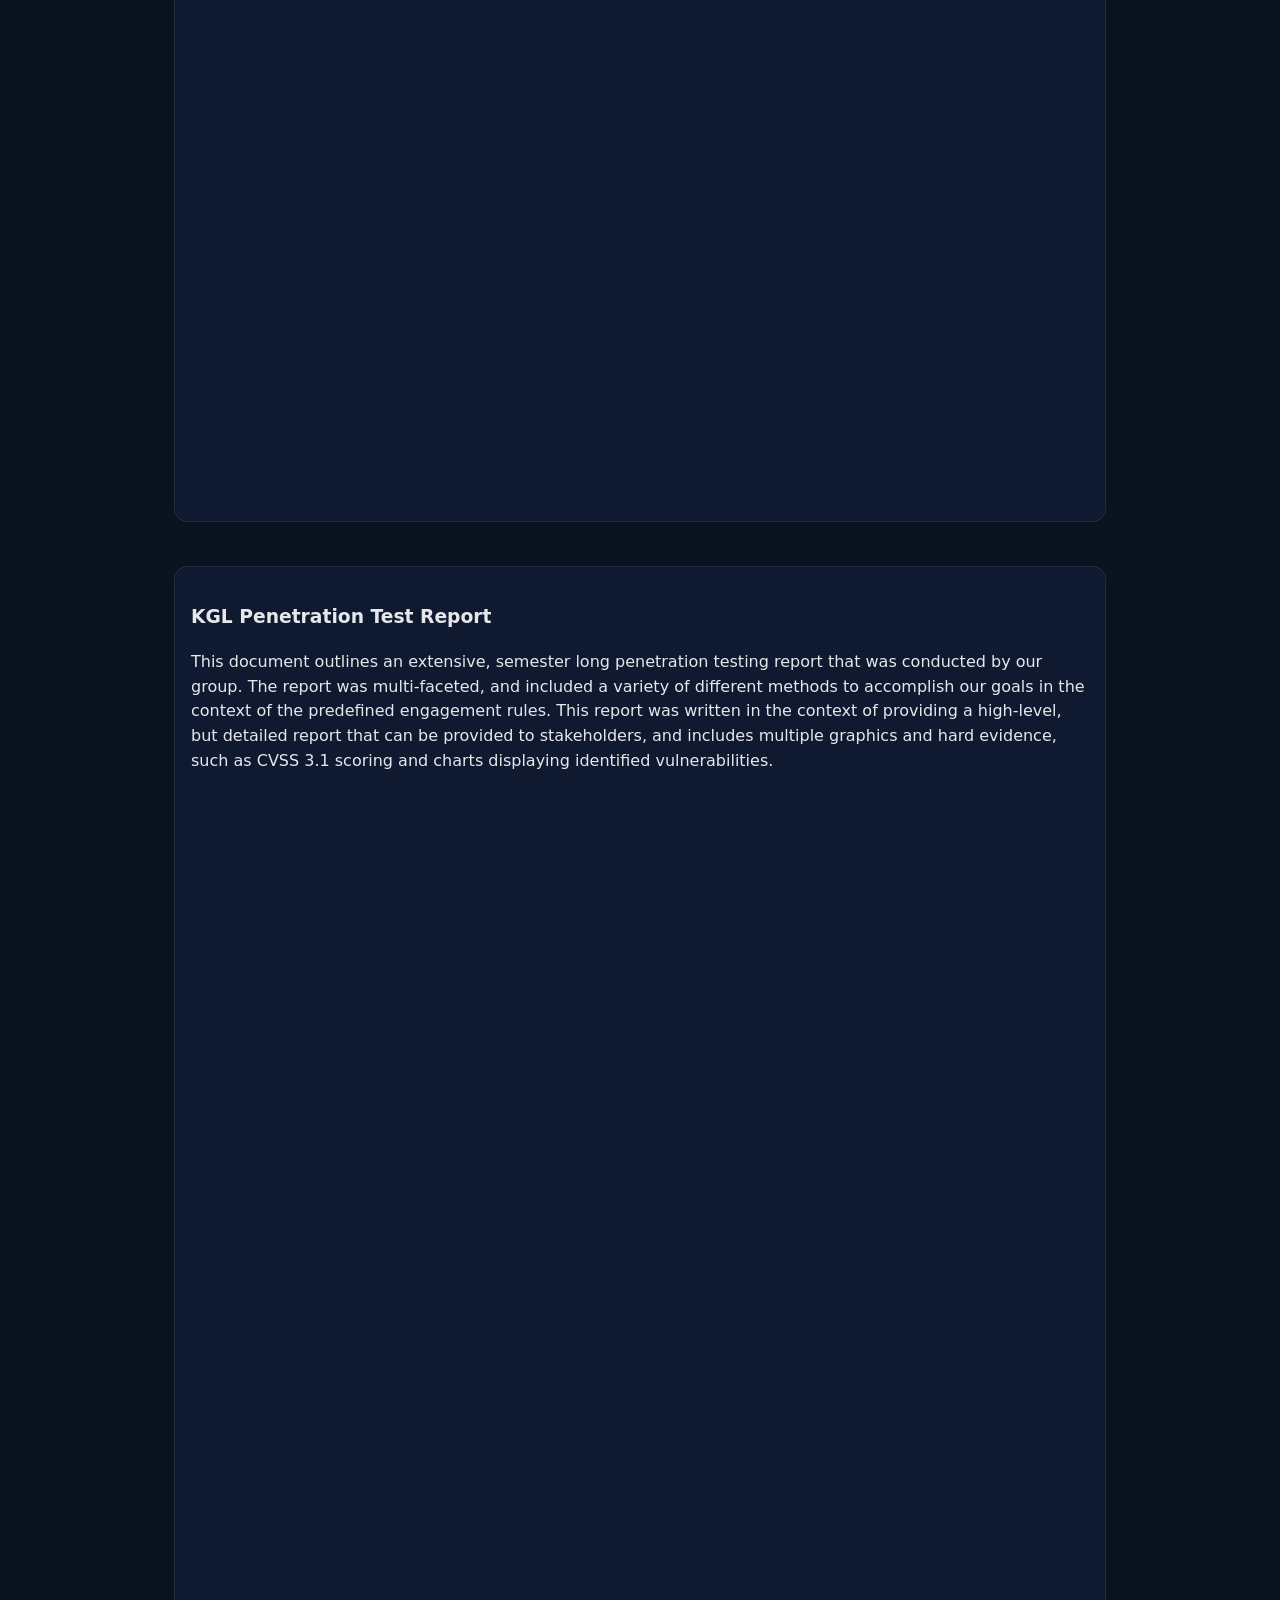
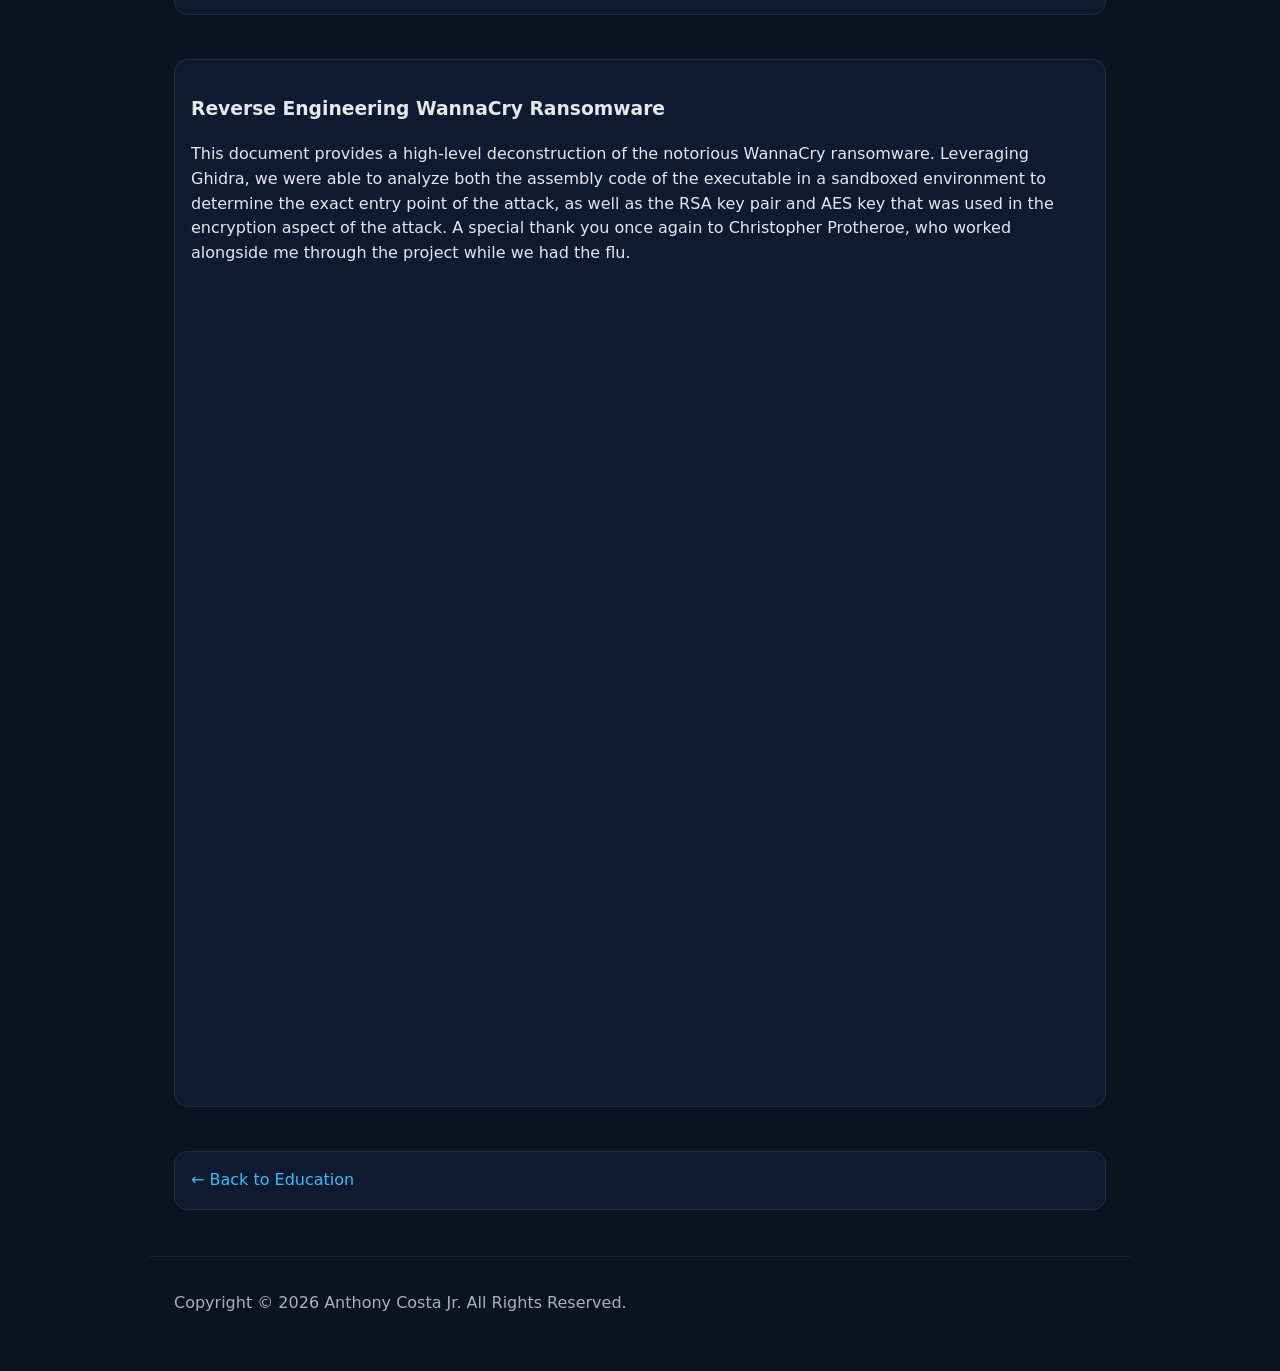
<file: education/academic-displays/index.html>
<!doctype html>
<html lang="en">
<head>
  <meta charset="utf-8" />
  <meta name="viewport" content="width=device-width, initial-scale=1" />
  <title>Academic Displays | Anthony Costa Jr.</title>
  <meta name="description" content="Selected academic projects, reports, and written work by Anthony Costa Jr." />

  <link rel="stylesheet" href="/css/style.css" />
</head>

<body>
  <!-- HEADER / NAV -->
  <header class="container header">
    <div class="hero">
      <div>
        <h1>Anthony Costa Jr.</h1>
        <p class="muted">Cybersecurity & Networks</p>
      </div>
    </div>

    <nav class="nav">
      <a href="/">Home</a>
      <a href="/about/">About</a>
      <a href="/education/">Education</a>
      <a href="/experience/">Experience</a>
      <a href="/portfolio/">Portfolio</a>
      <a href="/contact/">Contact Information</a>
    </nav>
  </header>

  <!-- MAIN CONTENT -->
  <main class="container">

    <!-- PAGE HEADER -->
    <section class="section">
      <div class="card">
        <h2>Academic Displays</h2>
        <p class="muted">Selected academic projects, reports, and written work.</p>
      </div>
    </section>

    <!-- 1) SESSION HIJACKING RESEARCH -->
    <section class="section">
      <div class="card">
        <h3>Session Hijacking Research</h3>
        <p>
          This documents outlines research that was conducted as part of my final capstone project, where we created a novel
          prototype of a functional protection against session hijacking in the context of bypsasing MFA. This research was
          conducted alongside my close friends Cayden Evans, Quinn Kneeland, and Nolan Pieters.
          <a href="https://www.newhaven.edu/engineering/expo/index.php" target="_blank" rel="noreferrer">Click Here</a>
          for information and a video regarding the inital stages of our research and project proposal.
        </p>

        <iframe
          src="/assets/Capstone-Paper.pdf"
          width="100%"
          height="800"
          style="border: none; border-radius: 12px;"
          title="Session Hijacking Research - Capstone Paper">
        </iframe>
      </div>
    </section>

    <!-- 2) FINAL FORENSICS PROJECT -->
    <section class="section">
      <div class="card">
        <h3>Final Forensics Project</h3>
        <p>
          This document shows the Final Forensics Project conducted by myself alongside my group members. This project was
          very intensive, and required our group to utilize every developed skill throughout the conduction of our investigation.
          This project was especially interesting, due to my interest in digital forensics and prior internship-related experience.
          Alongside my group members, I would like to thank Professor Gunestas for his guidance and direction in pursuing my
          interest of forensic work.
          <a href="https://digitalcorpora.org/corpora/scenarios/national-gallery-dc-2012-attack/"
             target="_blank" rel="noreferrer">Click Here</a>
          for more information on the scenario information.
        </p>

        <iframe
          src="/assets/Final-Inv.pdf"
          width="100%"
          height="800"
          style="border: none; border-radius: 12px;"
          title="Final Forensics Project - Report">
        </iframe>
      </div>
    </section>

    <!-- 3) MEMORY FORENSIC INVESTIGATION -->
    <section class="section">
      <div class="card">
        <h3>Memory Forensic Investigation</h3>
        <p>
          This documents outlines an investigation of a memory image that was conducted as part of one of the many labs throughout
          the semester. Here, we leveraged Volatility 2 &amp; 3 to discover malicious processes and their executables in memory,
          while also partially reconstructing the filesystem to locate images that were deemed by the lab instruction as evidence.
          Ultimately, this project led to our initial interest in developing our own plugin that scans for HiddenPE files using
          entropy-based filtering. I would like to extend a special thank you to another close friend Christopher Protheroe who I
          had the pleasure of working with on multiple occasions.
        </p>

        <iframe
          src="/assets/Memory-Forensics.pdf"
          width="100%"
          height="800"
          style="border: none; border-radius: 12px;"
          title="Memory Forensic Investigation - Report">
        </iframe>
      </div>
    </section>

    <!-- 4) KGL PENETRATION TEST REPORT -->
    <section class="section">
      <div class="card">
        <h3>KGL Penetration Test Report</h3>
        <p>
          This document outlines an extensive, semester long penetration testing report that was conducted by our group. The report
          was multi-faceted, and included a variety of different methods to accomplish our goals in the context of the predefined
          engagement rules. This report was written in the context of providing a high-level, but detailed report that can be
          provided to stakeholders, and includes multiple graphics and hard evidence, such as CVSS 3.1 scoring and charts displaying
          identified vulnerabilities.
        </p>

        <iframe
          src="/assets/KGL-PT.pdf"
          width="100%"
          height="800"
          style="border: none; border-radius: 12px;"
          title="KGP Penetration Test Report">
        </iframe>
      </div>
    </section>

    <!-- 5) REVERSE ENGINEERING WANNACRY -->
    <section class="section">
      <div class="card">
        <h3>Reverse Engineering WannaCry Ransomware</h3>
        <p>
          This document provides a high-level deconstruction of the notorious WannaCry ransomware. Leveraging Ghidra, we were able to
          analyze both the assembly code of the executable in a sandboxed environment to determine the exact entry point of the attack,
          as well as the RSA key pair and AES key that was used in the encryption aspect of the attack. A special thank you once again
          to Christopher Protheroe, who worked alongside me through the project while we had the flu.
        </p>

        <iframe
          src="/assets/Wanna-Cry.pdf"
          width="100%"
          height="800"
          style="border: none; border-radius: 12px;"
          title="Reverse Engineering WannaCry Ransomware - Report">
        </iframe>
      </div>
    </section>

    <!-- BACK LINK -->
    <section class="section">
      <div class="card">
        <a href="/education/">← Back to Education</a>
      </div>
    </section>

  </main>

  <!-- FOOTER -->
  <footer class="container footer">
    <p class="muted">
      Copyright © 2026 Anthony Costa Jr. All Rights Reserved.
    </p>
  </footer>

</body>
</html>
</file>
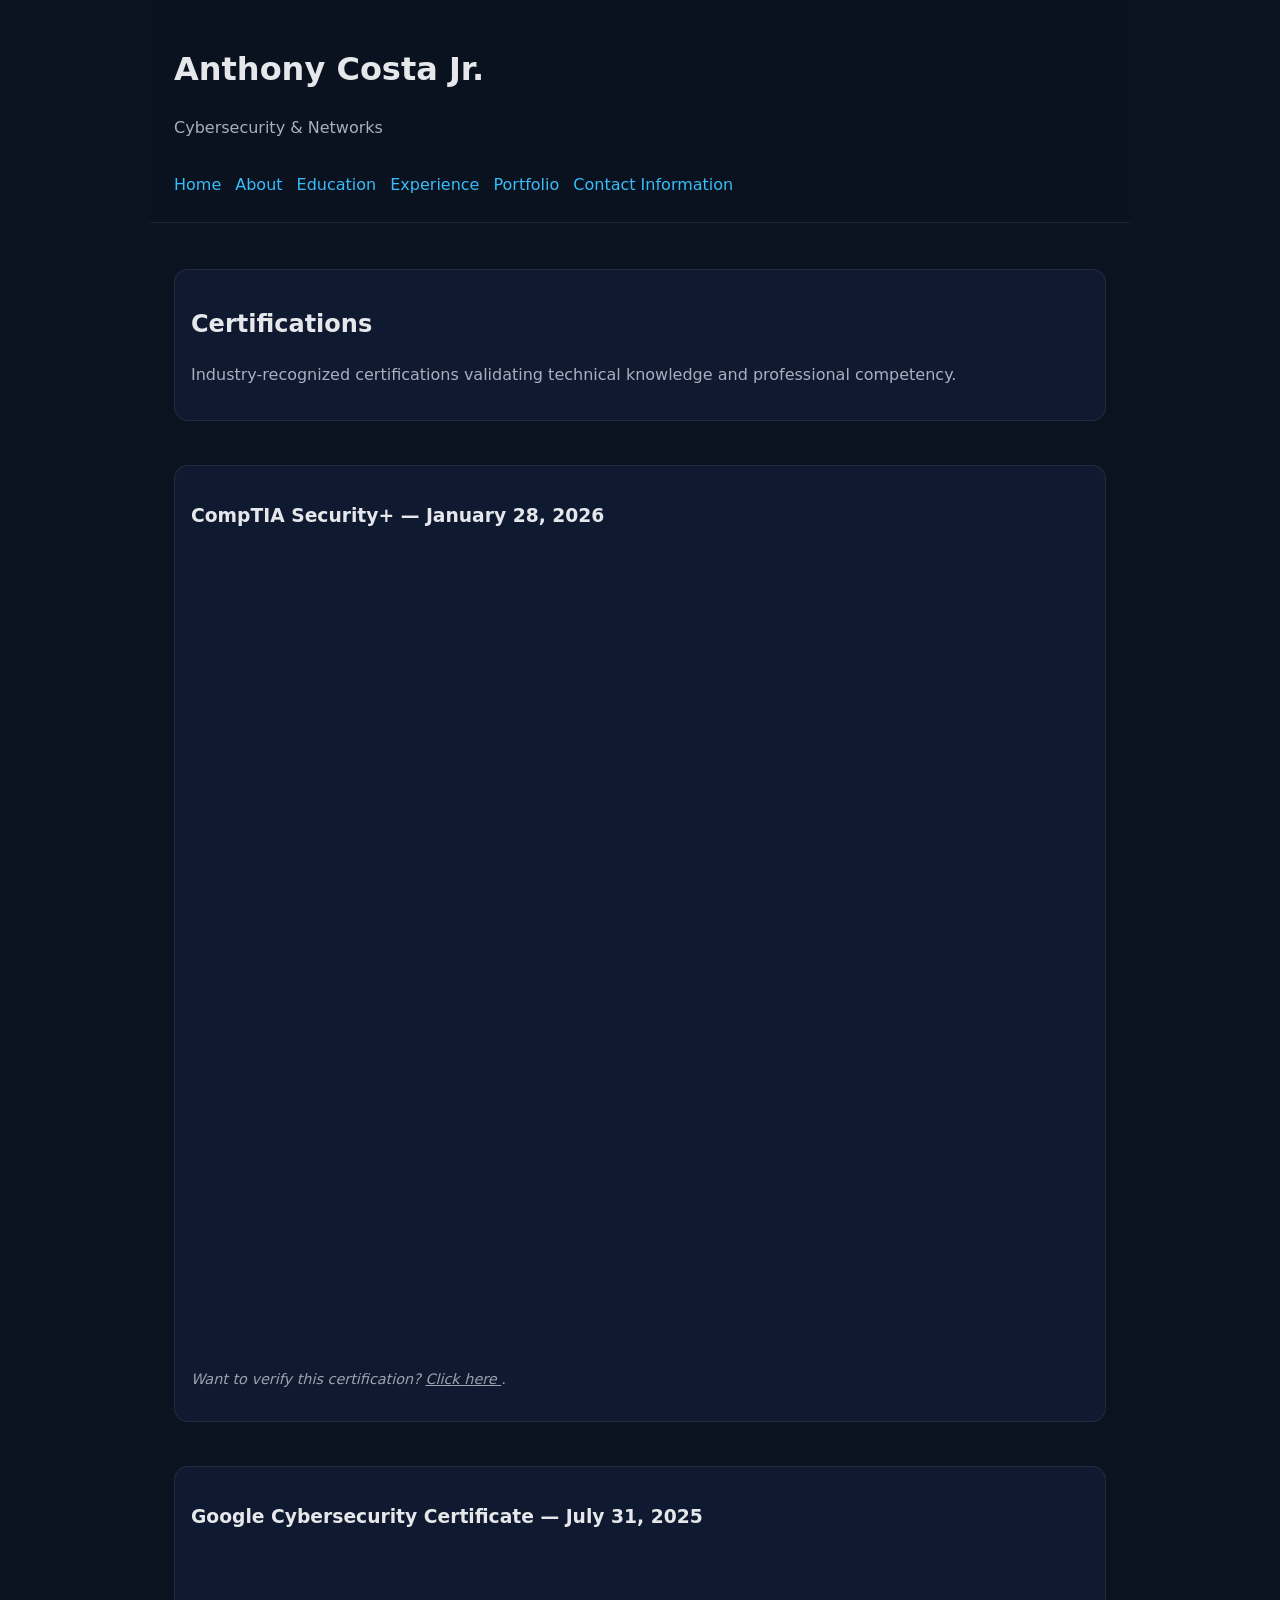
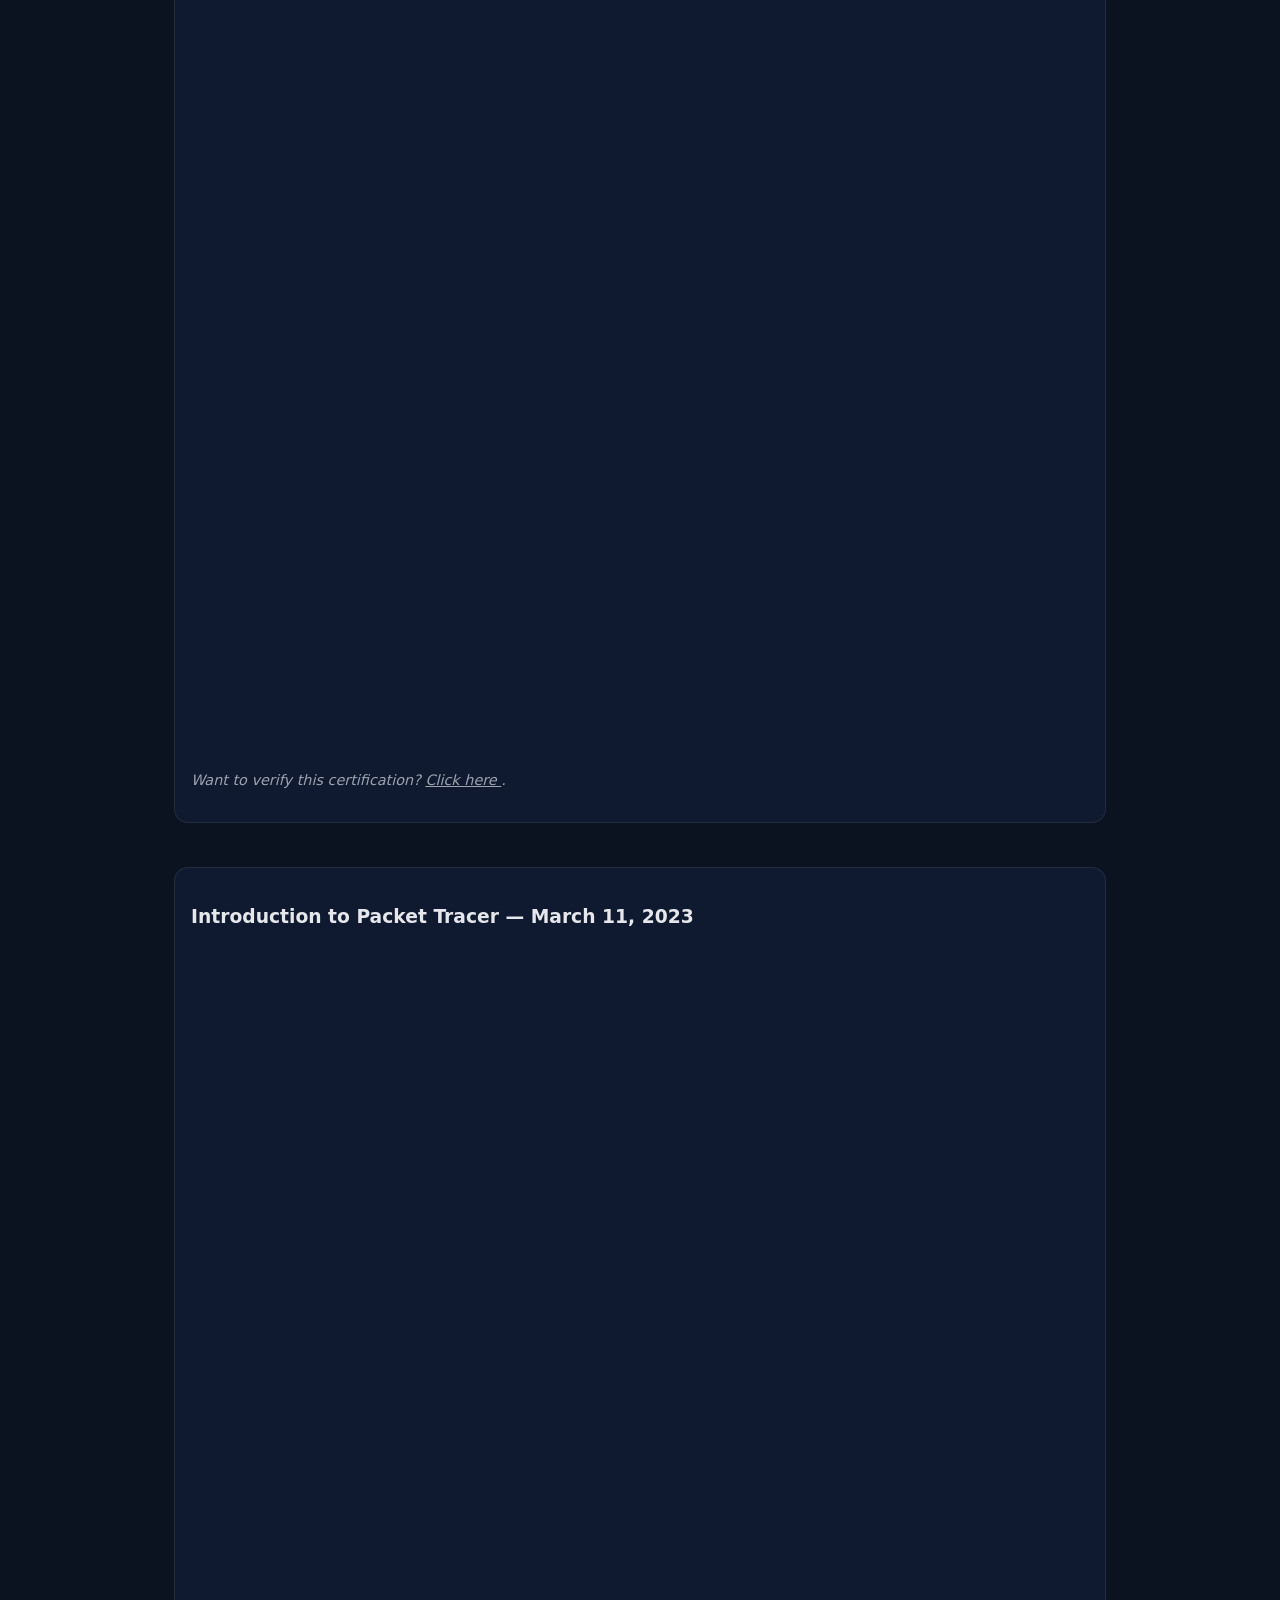
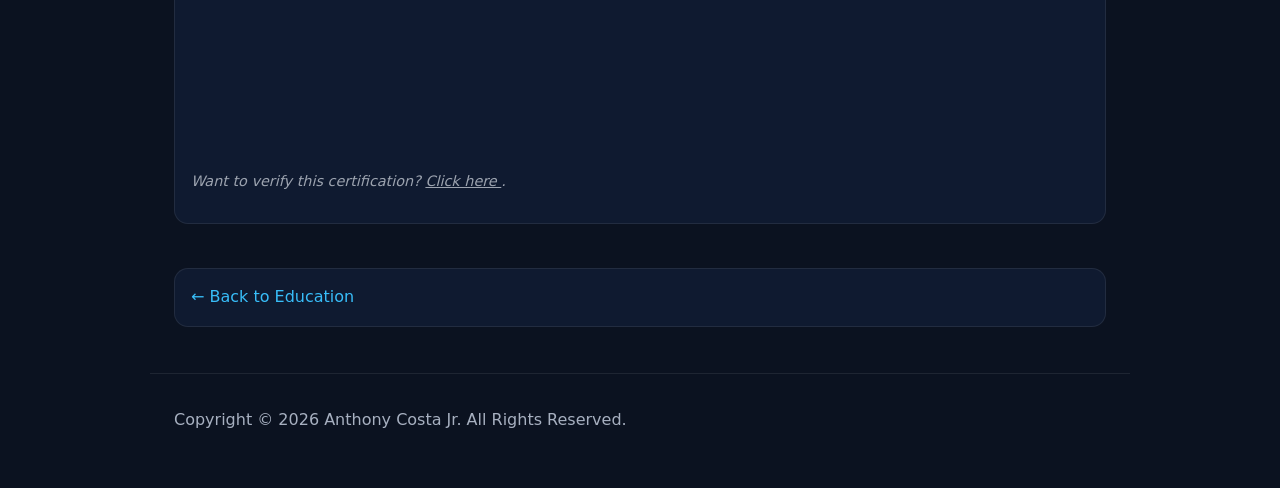
<file: education/certifications/index.html>
<!doctype html>
<html lang="en">
<head>
  <meta charset="utf-8" />
  <meta name="viewport" content="width=device-width, initial-scale=1" />
  <title>Certifications | Anthony Costa Jr.</title>
  <meta name="description" content="Professional cybersecurity certifications earned by Anthony Costa Jr." />

  <link rel="stylesheet" href="/css/style.css" />
</head>

<body>
  <!-- HEADER / NAV -->
  <header class="container header">
    <div class="hero">
      <div>
        <h1>Anthony Costa Jr.</h1>
        <p class="muted">Cybersecurity & Networks</p>
      </div>
    </div>

    <nav class="nav">
      <a href="/">Home</a>
      <a href="/about/">About</a>
      <a href="/education/">Education</a>
      <a href="/experience/">Experience</a>
      <a href="/portfolio/">Portfolio</a>
      <a href="/contact/">Contact Information</a>
    </nav>
  </header>

  <!-- MAIN CONTENT -->
  <main class="container">

    <!-- PAGE HEADER -->
    <section class="section">
      <div class="card">
        <h2>Certifications</h2>
        <p class="muted">
          Industry-recognized certifications validating technical knowledge and professional competency.
        </p>
      </div>
    </section>

    <!-- COMPTIA SECURITY+ -->
    <section class="section">
      <div class="card">
        <h3>CompTIA Security+ — January 28, 2026</h3>

        <iframe
          src="/assets/security-plus.pdf"
          width="100%"
          height="800"
          style="border: none; border-radius: 12px;"
          title="CompTIA Security+ Certificate">
        </iframe>

        <!-- Verification watermark -->
        <p style="margin-top: 12px; font-size: 0.9rem; color: #9ca3af; font-style: italic;">
          Want to verify this certification?
          <a href="https://www.credly.com/badges/9070d847-3e9d-4198-a021-5f13d9138d2f"
             target="_blank" rel="noreferrer"
             style="color: #9ca3af; text-decoration: underline;">
            Click here
          </a>.
        </p>
      </div>
    </section>

    <!-- GOOGLE CYBERSECURITY CERTIFICATE -->
    <section class="section">
      <div class="card">
        <h3>Google Cybersecurity Certificate — July 31, 2025</h3>

        <iframe
          src="/assets/google-cert.pdf"
          width="100%"
          height="800"
          style="border: none; border-radius: 12px;"
          title="Google Cybersecurity Certificate">
        </iframe>

        <!-- Verification watermark -->
        <p style="margin-top: 12px; font-size: 0.9rem; color: #9ca3af; font-style: italic;">
          Want to verify this certification?
          <a href="https://www.credly.com/badges/9070d847-3e9d-4198-a021-5f13d9138d2f"
             target="_blank" rel="noreferrer"
             style="color: #9ca3af; text-decoration: underline;">
            Click here
          </a>.
        </p>
      </div>
    </section>

    <!-- Introduction to Packet Tracer -->
    <section class="section">
      <div class="card">
        <h3>Introduction to Packet Tracer — March 11, 2023</h3>

        <iframe
          src="/assets/cisco-pt.pdf"
          width="100%"
          height="800"
          style="border: none; border-radius: 12px;"
          title="Introduction to Packet Tracer">
        </iframe>

        <!-- Verification watermark -->
        <p style="margin-top: 12px; font-size: 0.9rem; color: #9ca3af; font-style: italic;">
          Want to verify this certification?
          <a href="https://www.credly.com/badges/866fc090-6e36-48e7-9505-1b1d2347e455"
             target="_blank" rel="noreferrer"
             style="color: #9ca3af; text-decoration: underline;">
            Click here
          </a>.
        </p>
      </div>
    </section>

    <!-- BACK LINK -->
    <section class="section">
      <div class="card">
        <a href="/education/">← Back to Education</a>
      </div>
    </section>

  </main>

  <!-- FOOTER -->
  <footer class="container footer">
    <p class="muted">
      Copyright © 2026 Anthony Costa Jr. All Rights Reserved.
    </p>
  </footer>

</body>
</html>
</file>
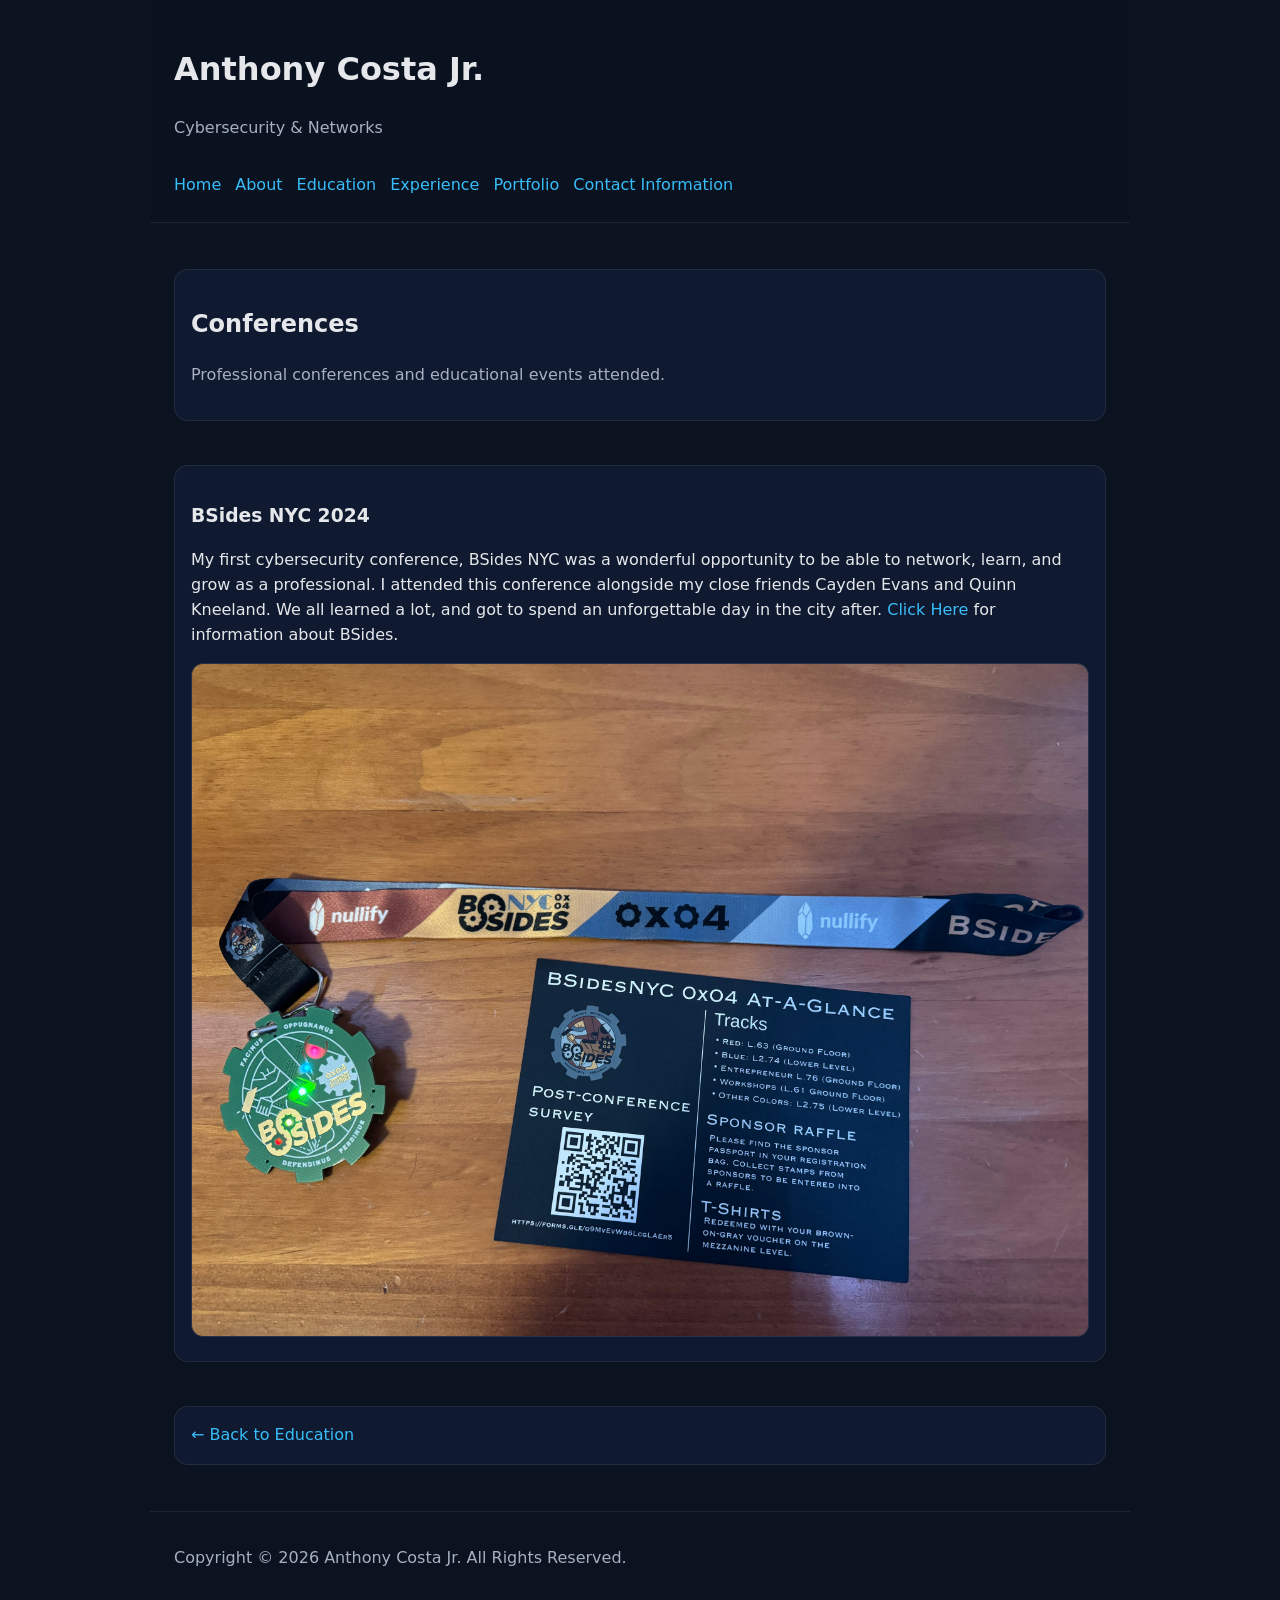
<file: education/conferences/index.html>
<!doctype html>
<html lang="en">
<head>
  <meta charset="utf-8" />
  <meta name="viewport" content="width=device-width, initial-scale=1" />
  <title>Conferences | Anthony Costa Jr.</title>
  <meta name="description" content="Professional conferences and educational events attended by Anthony Costa Jr." />

  <link rel="stylesheet" href="/css/style.css" />
</head>

<body>
  <!-- HEADER / NAV -->
  <header class="container header">
    <div class="hero">
      <div>
        <h1>Anthony Costa Jr.</h1>
        <p class="muted">Cybersecurity & Networks</p>
      </div>
    </div>

    <nav class="nav">
      <a href="/">Home</a>
      <a href="/about/">About</a>
      <a href="/education/">Education</a>
      <a href="/experience/">Experience</a>
      <a href="/portfolio/">Portfolio</a>
      <a href="/contact/">Contact Information</a>
    </nav>
  </header>

  <!-- MAIN CONTENT -->
  <main class="container">

    <!-- PAGE HEADER -->
    <section class="section">
      <div class="card">
        <h2>Conferences</h2>
        <p class="muted">Professional conferences and educational events attended.</p>
      </div>
    </section>

    <!-- BSIDES NYC 2024 -->
    <section class="section">
      <div class="card">
        <h3>BSides NYC 2024</h3>

        <p>
          My first cybersecurity conference, BSides NYC was a wonderful opportunity
          to be able to network, learn, and grow as a professional. I attended this
          conference alongside my close friends Cayden Evans and Quinn Kneeland.
          We all learned a lot, and got to spend an unforgettable day in the city after.
          <a href="https://bsidesnyc.org/" target="_blank" rel="noreferrer">
            Click Here
          </a>
          for information about BSides.
        </p>

        <!-- Conference Image -->
        <div style="margin-top: 16px; text-align: center;">
          <img
            src="/assets/bsides.jpg"
            alt="BSides NYC 2024 Conference"
            style="max-width: 100%; border-radius: 12px; border: 1px solid rgba(255,255,255,0.1);" />
        </div>
      </div>
    </section>

    <!-- BACK LINK -->
    <section class="section">
      <div class="card">
        <a href="/education/">← Back to Education</a>
      </div>
    </section>

  </main>

  <!-- FOOTER -->
  <footer class="container footer">
    <p class="muted">
      Copyright © 2026 Anthony Costa Jr. All Rights Reserved.
    </p>
  </footer>

</body>
</html>
</file>
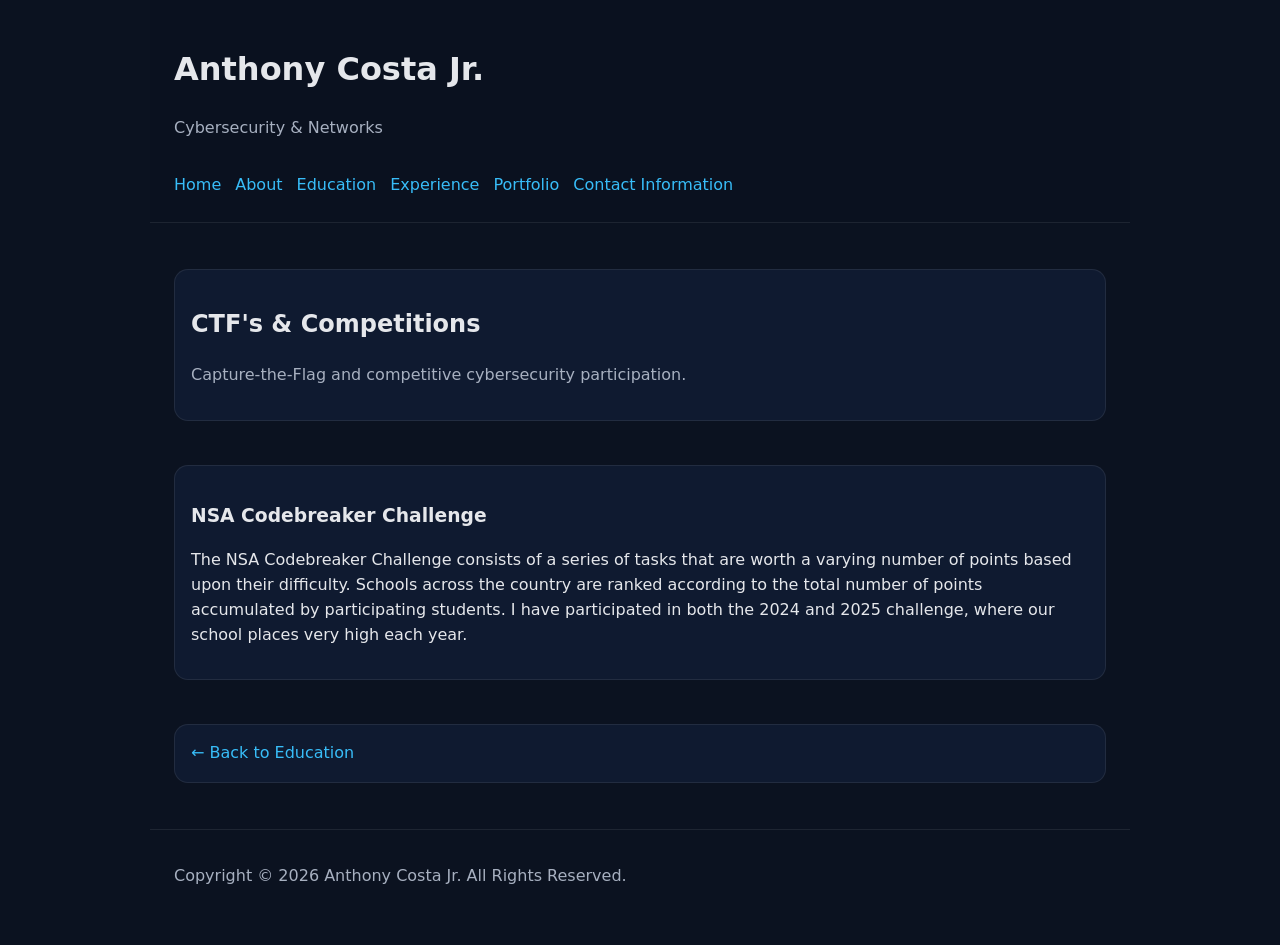
<file: education/ctfs/index.html>
<!doctype html>
<html lang="en">
<head>
  <meta charset="utf-8" />
  <meta name="viewport" content="width=device-width, initial-scale=1" />
  <title>CTF&#39;s &amp; Competitions | Anthony Costa Jr.</title>
  <meta name="description" content="Capture-the-Flag and competitive cybersecurity participation by Anthony Costa Jr." />

  <link rel="stylesheet" href="/css/style.css" />
</head>

<body>
  <!-- HEADER / NAV -->
  <header class="container header">
    <div class="hero">
      <div>
        <h1>Anthony Costa Jr.</h1>
        <p class="muted">Cybersecurity & Networks</p>
      </div>
    </div>

    <nav class="nav">
      <a href="/">Home</a>
      <a href="/about/">About</a>
      <a href="/education/">Education</a>
      <a href="/experience/">Experience</a>
      <a href="/portfolio/">Portfolio</a>
      <a href="/contact/">Contact Information</a>
    </nav>
  </header>

  <!-- MAIN CONTENT -->
  <main class="container">

    <!-- PAGE HEADER -->
    <section class="section">
      <div class="card">
        <h2>CTF&#39;s &amp; Competitions</h2>
        <p class="muted">Capture-the-Flag and competitive cybersecurity participation.</p>
      </div>
    </section>

    <!-- NSA CODEBREAKER CHALLENGE -->
    <section class="section">
      <div class="card">
        <h3>NSA Codebreaker Challenge</h3>
        <p>
          The NSA Codebreaker Challenge consists of a series of tasks that are worth a varying number
          of points based upon their difficulty. Schools across the country are ranked according to
          the total number of points accumulated by participating students. I have participated in
          both the 2024 and 2025 challenge, where our school places very high each year.
        </p>
      </div>
    </section>

    <!-- BACK LINK -->
    <section class="section">
      <div class="card">
        <a href="/education/">← Back to Education</a>
      </div>
    </section>

  </main>

  <!-- FOOTER -->
  <footer class="container footer">
    <p class="muted">
      Copyright © 2026 Anthony Costa Jr. All Rights Reserved.
    </p>
  </footer>

</body>
</html>
</file>
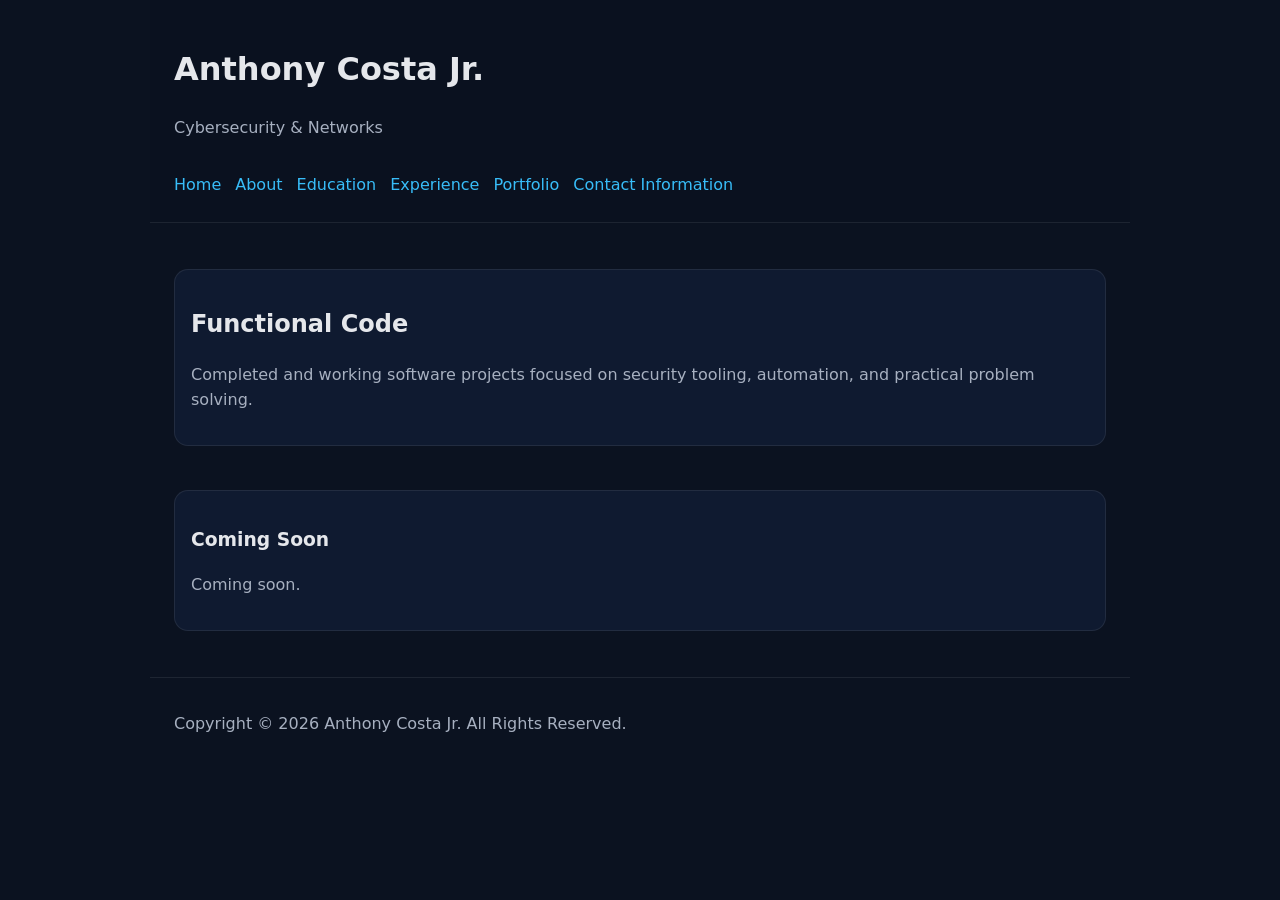
<file: portfolio/functional-code/index.html>
<!doctype html>
<html lang="en">
<head>
  <meta charset="utf-8" />
  <meta name="viewport" content="width=device-width, initial-scale=1" />
  <title>Functional Code | Anthony Costa Jr.</title>
  <meta name="description" content="Functional security-related code projects by Anthony Costa Jr." />

  <link rel="stylesheet" href="/css/style.css" />
</head>

<body>
  <header class="container header">
    <div class="hero">
      <div>
        <h1>Anthony Costa Jr.</h1>
        <p class="muted">Cybersecurity & Networks</p>
      </div>
    </div>

    <nav class="nav">
      <a href="/">Home</a>
      <a href="/about/">About</a>
      <a href="/education/">Education</a>
      <a href="/experience/">Experience</a>
      <a href="/portfolio/">Portfolio</a>
      <a href="/contact/">Contact Information</a>
    </nav>
  </header>

  <main class="container">

    <section class="section">
      <div class="card">
        <h2>Functional Code</h2>
        <p class="muted">
          Completed and working software projects focused on security
          tooling, automation, and practical problem solving.
        </p>
      </div>
    </section>

    <section class="section">
      <div class="card">
        <h3>Coming Soon</h3>
        <p class="muted">Coming soon.</p>
      </div>
    </section>

  </main>

  <footer class="container footer">
    <p class="muted">
      Copyright © 2026 Anthony Costa Jr. All Rights Reserved.
    </p>
  </footer>
</body>
</html>
</file>
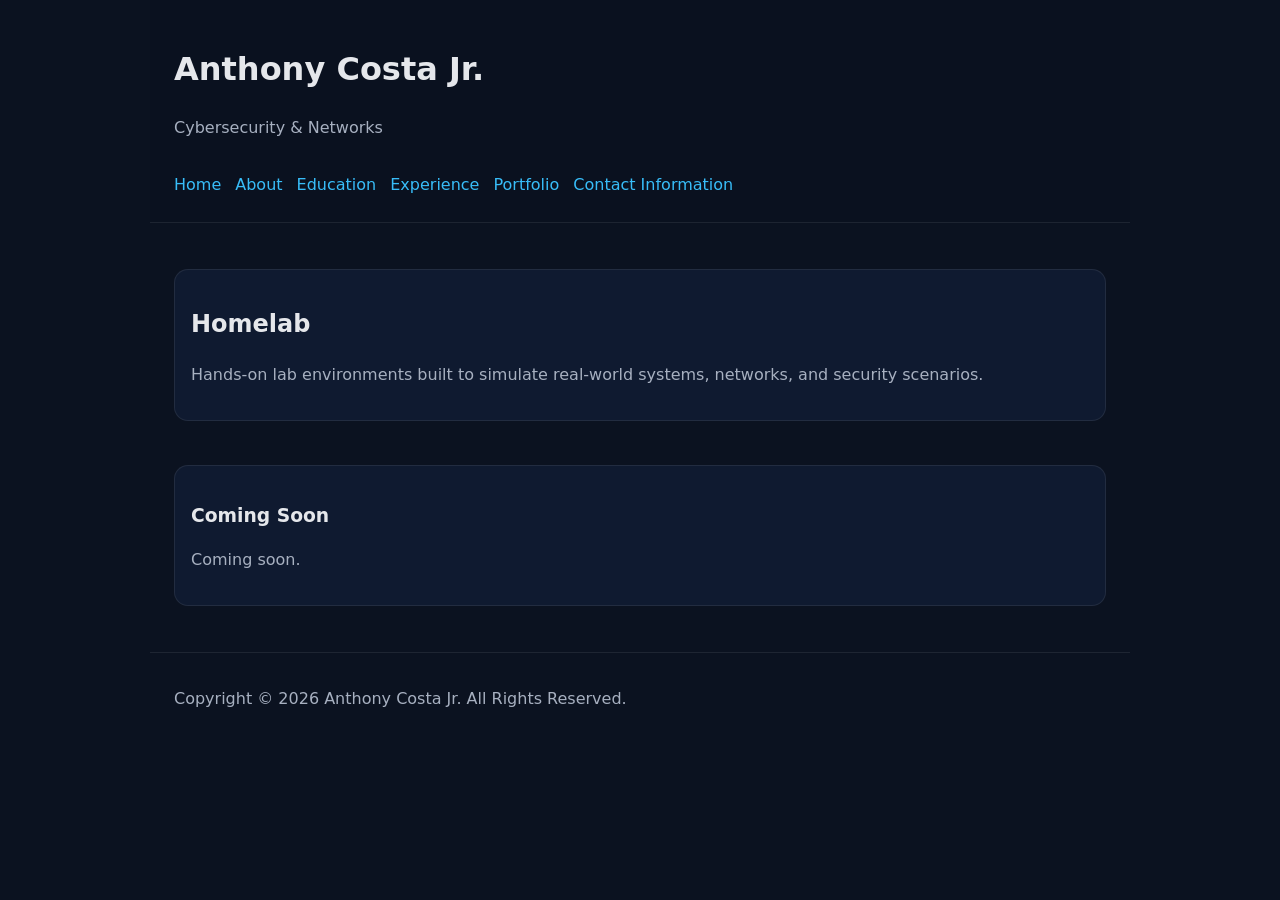
<file: portfolio/homelab/index.html>
<!doctype html>
<html lang="en">
<head>
  <meta charset="utf-8" />
  <meta name="viewport" content="width=device-width, initial-scale=1" />
  <title>Homelab | Anthony Costa Jr.</title>
  <meta name="description" content="Homelab environments and security experimentation by Anthony Costa Jr." />

  <link rel="stylesheet" href="/css/style.css" />
</head>

<body>
  <header class="container header">
    <div class="hero">
      <div>
        <h1>Anthony Costa Jr.</h1>
        <p class="muted">Cybersecurity & Networks</p>
      </div>
    </div>

    <nav class="nav">
      <a href="/">Home</a>
      <a href="/about/">About</a>
      <a href="/education/">Education</a>
      <a href="/experience/">Experience</a>
      <a href="/portfolio/">Portfolio</a>
      <a href="/contact/">Contact Information</a>
    </nav>
  </header>

  <main class="container">

    <section class="section">
      <div class="card">
        <h2>Homelab</h2>
        <p class="muted">
          Hands-on lab environments built to simulate real-world systems,
          networks, and security scenarios.
        </p>
      </div>
    </section>

    <section class="section">
      <div class="card">
        <h3>Coming Soon</h3>
        <p class="muted">Coming soon.</p>
      </div>
    </section>

  </main>

  <footer class="container footer">
    <p class="muted">
      Copyright © 2026 Anthony Costa Jr. All Rights Reserved.
    </p>
  </footer>
</body>
</html>
</file>
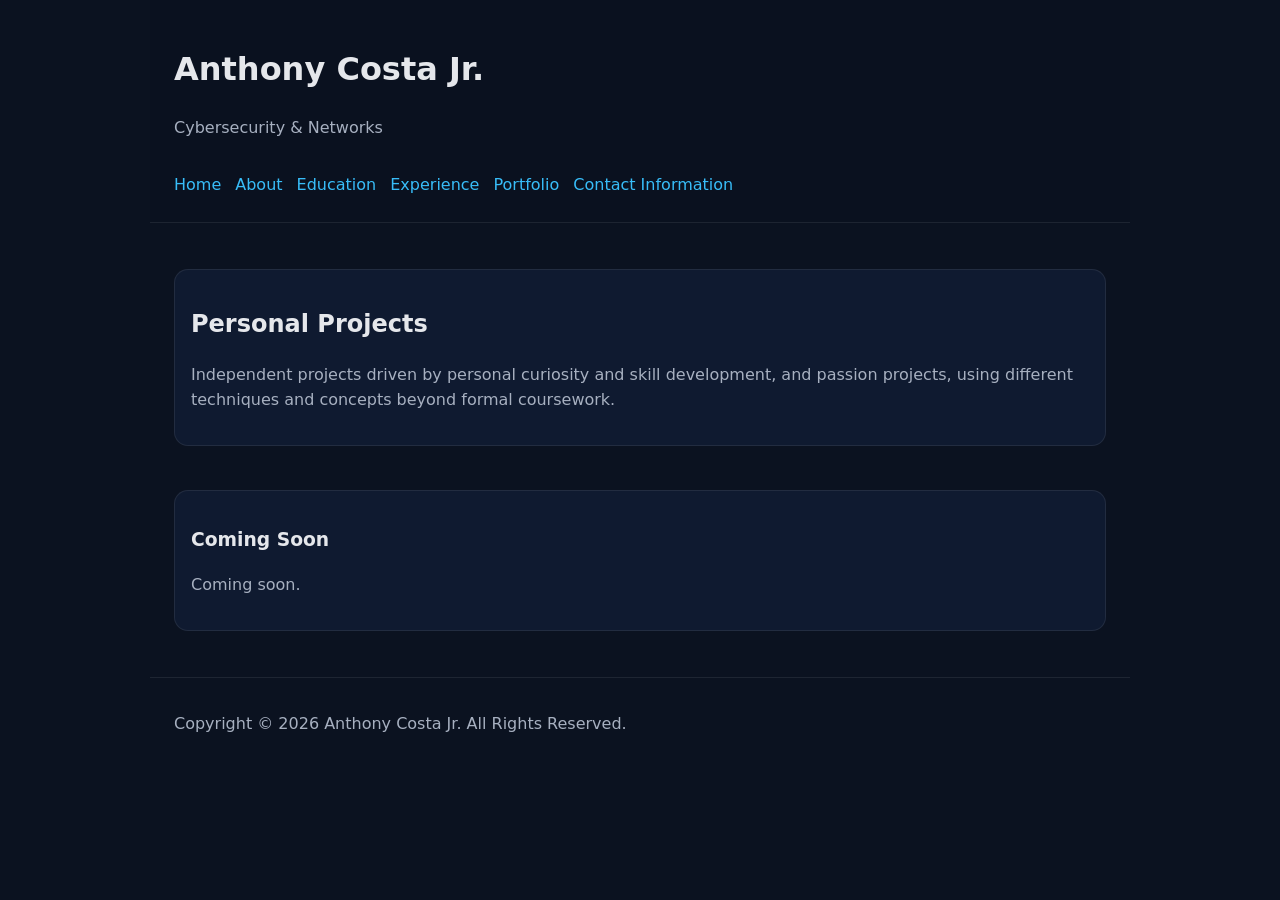
<file: portfolio/personal-projects/index.html>
<!doctype html>
<html lang="en">
<head>
  <meta charset="utf-8" />
  <meta name="viewport" content="width=device-width, initial-scale=1" />
  <title>Personal Projects | Anthony Costa Jr.</title>
  <meta name="description" content="Personal cybersecurity and software projects by Anthony Costa Jr." />

  <link rel="stylesheet" href="/css/style.css" />
</head>

<body>
  <header class="container header">
    <div class="hero">
      <div>
        <h1>Anthony Costa Jr.</h1>
        <p class="muted">Cybersecurity & Networks</p>
      </div>
    </div>

    <nav class="nav">
      <a href="/">Home</a>
      <a href="/about/">About</a>
      <a href="/education/">Education</a>
      <a href="/experience/">Experience</a>
      <a href="/portfolio/">Portfolio</a>
      <a href="/contact/">Contact Information</a>
    </nav>
  </header>

  <main class="container">

    <section class="section">
      <div class="card">
        <h2>Personal Projects</h2>
        <p class="muted">
          Independent projects driven by personal curiosity and skill
          development, and passion projects, using different techniques
          and concepts beyond formal coursework.
        </p>
      </div>
    </section>

    <section class="section">
      <div class="card">
        <h3>Coming Soon</h3>
        <p class="muted">Coming soon.</p>
      </div>
    </section>

  </main>

  <footer class="container footer">
    <p class="muted">
      Copyright © 2026 Anthony Costa Jr. All Rights Reserved.
    </p>
  </footer>
</body>
</html>
</file>
<file: css/style.css>
:root {
  --bg: #0b1220;
  --panel: #0f1a30;
  --text: #e5e7eb;
  --muted: #a7b0c0;
  --accent: #38bdf8;
  --border: rgba(255,255,255,0.08);
}

* { box-sizing: border-box; }
html { scroll-behavior: smooth; }

body {
  margin: 0;
  font-family: system-ui, -apple-system, Segoe UI, Roboto, Arial, sans-serif;
  background: var(--bg);
  color: var(--text);
  line-height: 1.55;
}

a { color: var(--accent); text-decoration: none; }
a:hover { text-decoration: underline; }

.container { max-width: 980px; margin: 0 auto; padding: 24px; }

.header {
  display: grid;
  gap: 16px;
  border-bottom: 1px solid var(--border);
  position: sticky;
  top: 0;
  backdrop-filter: blur(10px);
  background: rgba(11,18,32,0.85);
  z-index: 5;
}

.hero { display: flex; justify-content: space-between; gap: 16px; flex-wrap: wrap; }
.heroLinks { display: flex; gap: 10px; flex-wrap: wrap; }

.nav { display: flex; gap: 14px; flex-wrap: wrap; }

.section { padding: 22px 0; }
.sectionHeader { margin-bottom: 12px; }
.sectionHeader h2 { margin: 0 0 6px 0; }
.muted { color: var(--muted); }

.button {
  display: inline-block;
  padding: 10px 12px;
  border: 1px solid var(--border);
  background: transparent;
  border-radius: 10px;
}
.button:hover { border-color: rgba(56,189,248,0.6); text-decoration: none; }

.stack { display: grid; gap: 14px; }

.card {
  background: var(--panel);
  border: 1px solid var(--border);
  border-radius: 14px;
  padding: 16px;
}

.subsection { margin-top: 14px; padding-top: 14px; border-top: 1px solid var(--border); }
.subsection h4 { margin: 0 0 10px 0; }

.grid {
  display: grid;
  gap: 14px;
  grid-template-columns: repeat(auto-fit, minmax(240px, 1fr));
}

.miniCard {
  background: rgba(255,255,255,0.02);
  border: 1px solid var(--border);
  border-radius: 12px;
  padding: 14px;
}
.miniCard h5 { margin: 0 0 6px 0; }

.cardLinks { margin-top: 10px; display: flex; gap: 12px; flex-wrap: wrap; }

.inlineLinks { margin-top: 10px; display: flex; gap: 10px; flex-wrap: wrap; align-items: center; }
.dot { color: var(--muted); }

.twoColList {
  display: grid;
  grid-template-columns: repeat(auto-fit, minmax(260px, 1fr));
  gap: 6px 18px;
  padding-left: 18px;
}

.role { margin-top: 12px; }
.roleTop { display: flex; justify-content: space-between; gap: 12px; flex-wrap: wrap; }

.contactList { list-style: none; padding: 0; margin: 0; }
.contactList li { padding: 8px 0; border-bottom: 1px solid var(--border); }
.contactList li:last-child { border-bottom: none; }

.footer {
  border-top: 1px solid var(--border);
  padding-top: 18px;
  padding-bottom: 40px;
}

/* Fix nested card layout inside Education */
.card .grid {
  margin-top: 18px;
}
</file>
